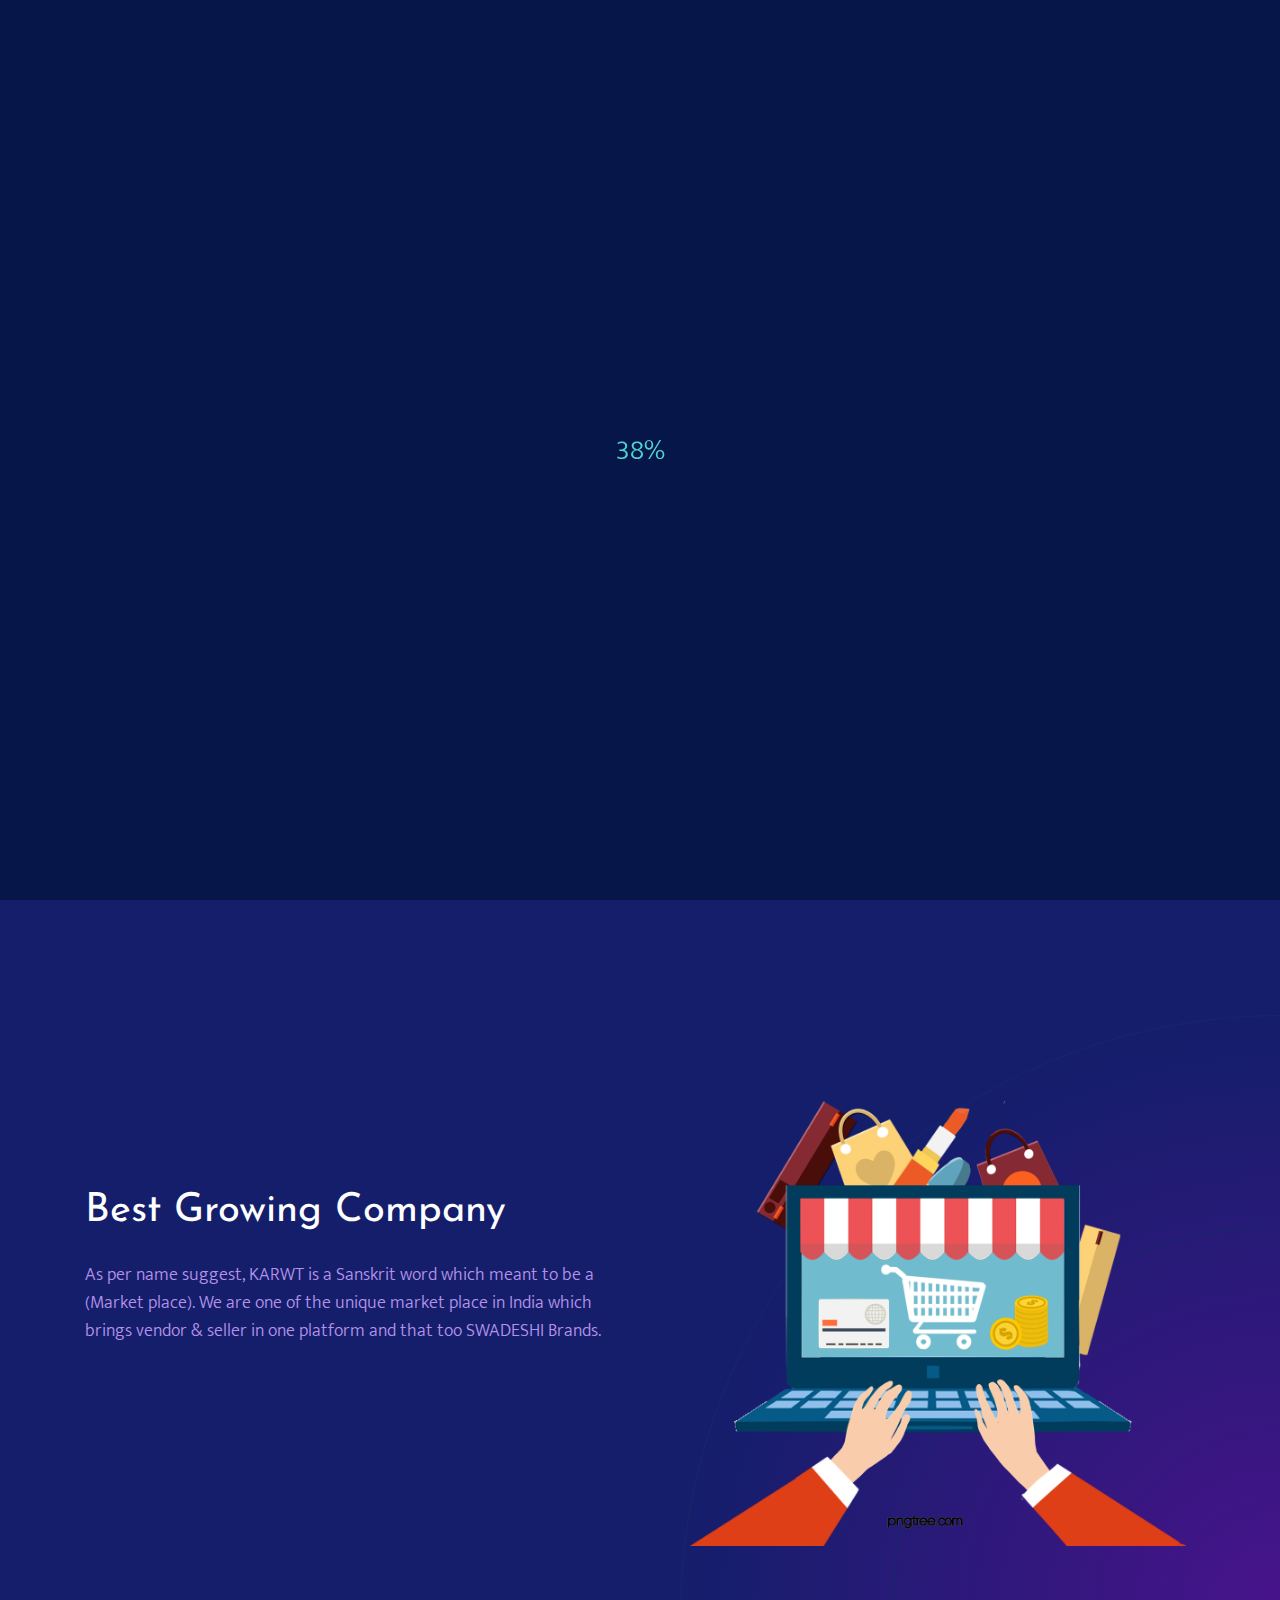
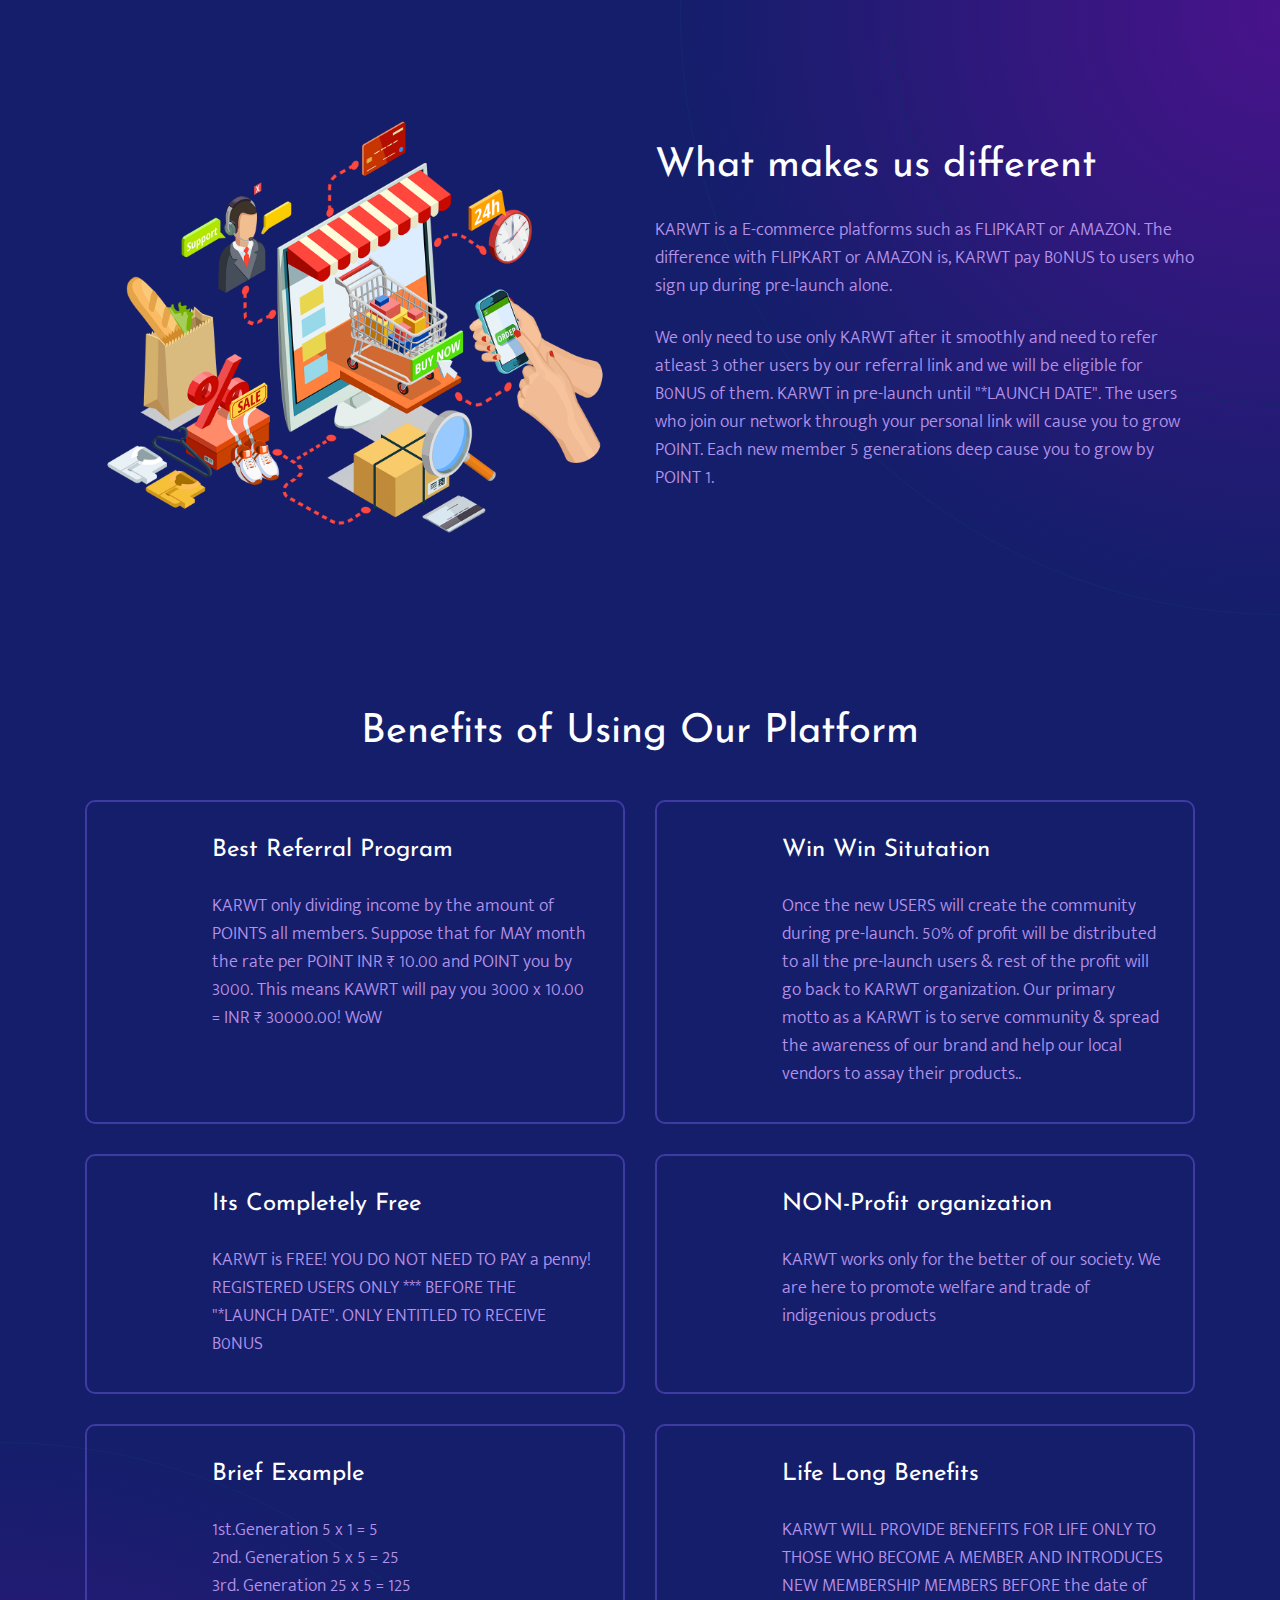
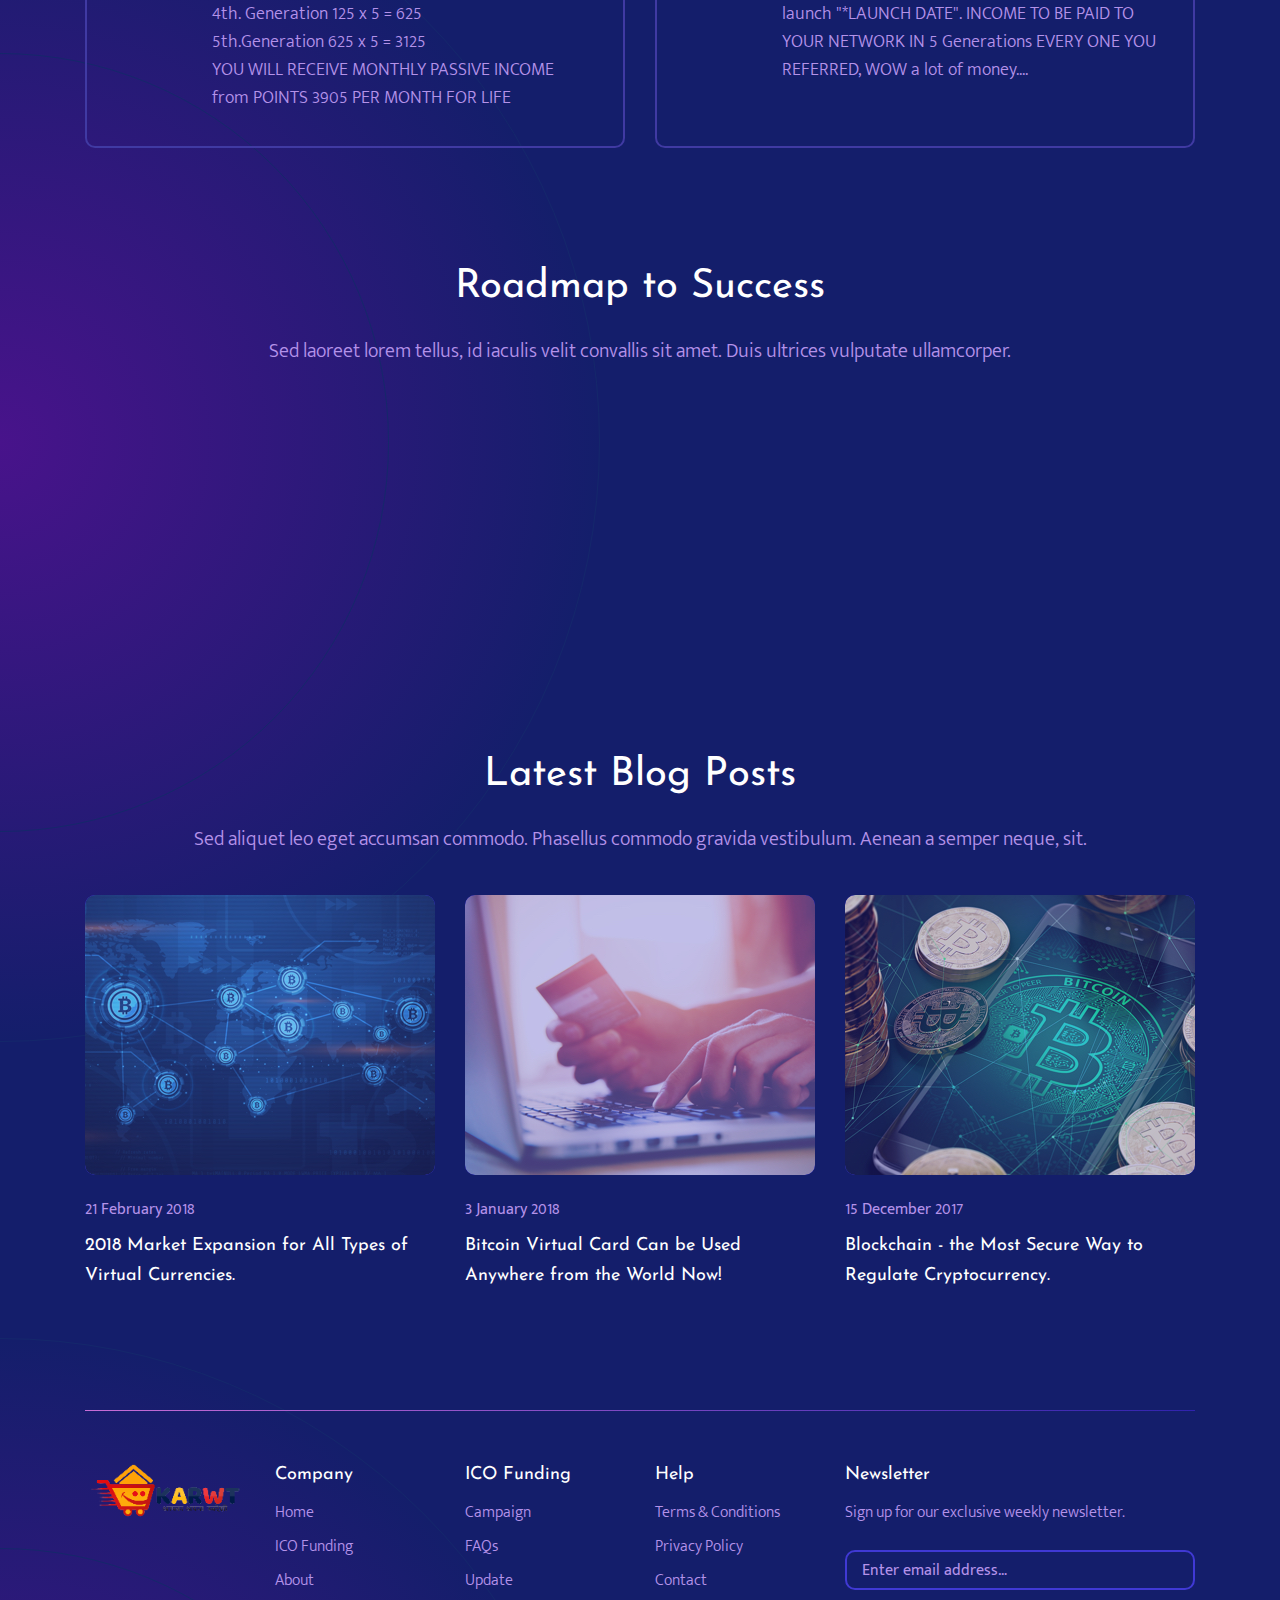
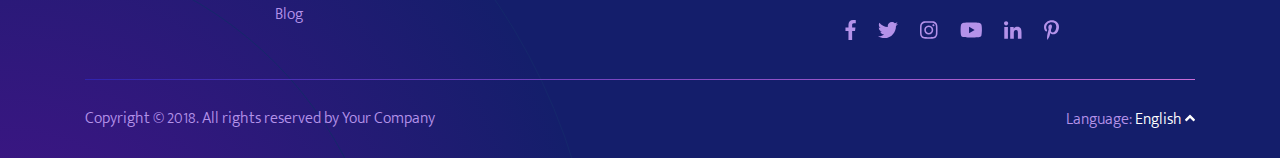
<file: index.html>
<!DOCTYPE html>
<!--[if lt IE 7]>      <html class="no-js lt-ie9 lt-ie8 lt-ie7"> <![endif]-->
<!--[if IE 7]>         <html class="no-js lt-ie9 lt-ie8"> <![endif]-->
<!--[if IE 8]>         <html class="no-js lt-ie9"> <![endif]-->
<!--[if gt IE 8]><!-->
<html class="no-js" lang="zxx">
<!--<![endif]-->

<head>
  <!-- Basic metas
    ======================================== -->
  <meta charset="utf-8" />
  <meta name="author" content="Axilweb" />
  <meta name="description" content="" />
  <meta name="keywords" content="" />

  <!-- Mobile specific metas
    ======================================== -->
  <meta http-equiv="X-UA-Compatible" content="IE=edge" />
  <meta name="viewport" content="width=device-width, initial-scale=1, shrink-to-fit=no" />

  <!-- Page Title
    ======================================== -->
  <title>Dukupay</title>

  <!-- links for favicon
    ======================================== -->
  <link rel="shortcut icon" href="icon/favicon.ico" type="image/x-icon" />
  <link rel="icon" href="icon/favicon.ico.jprg" type="image/x-icon" />

  <!-- Icon fonts
    ======================================== -->
  <!-- <link rel="stylesheet" type="text/css" href="css/vendor/cryptowallet-argon.css" /> -->

  <!-- css links
    ======================================== -->
  <!-- Bootstrap link -->
  <link rel="stylesheet" type="text/css" href="css/vendor/bootstrap.min.css" />

  <!-- Slick slider -->
  <link rel="stylesheet" type="text/css" href="css/vendor/slick.css" />
  <link rel="stylesheet" type="text/css" href="css/vendor/slick-theme.css" />

  <!-- Magnific popup -->
  <link rel="stylesheet" type="text/css" href="css/vendor/magnific-popup.css" />

  <!-- Custom styles -->
  <link rel="stylesheet" type="text/css" href="css/main.css" />

  <!-- Responsive styling -->
  <link rel="stylesheet" type="text/css" href="css/responsive.css" />
  <script src="https://code.jquery.com/jquery-3.6.0.min.js" integrity="sha256-/xUj+3OJU5yExlq6GSYGSHk7tPXikynS7ogEvDej/m4=" crossorigin="anonymous"></script>
  <!-- <script src="//cdn.jsdelivr.net/npm/sweetalert2@10"></script>
  <script src="sweetalert2.all.min.js"></script> -->
  <!-- Optional: include a polyfill for ES6 Promises for IE11 -->
  <!-- <script src="//cdn.jsdelivr.net/npm/promise-polyfill@8/dist/polyfill.js"></script> -->
  <!-- <link href="//maxcdn.bootstrapcdn.com/bootstrap/3.3.0/css/bootstrap.min.css" rel="stylesheet" id="bootstrap-css" /> -->
  <!-- <script src="//maxcdn.bootstrapcdn.com/bootstrap/3.3.0/js/bootstrap.min.js"></script> -->
  <!-- <script src="//code.jquery.com/jquery-1.11.1.min.js"></script> -->

  <!-- <script language="Javascript" src="jquery.js"></script> -->
  <!-- <script type="text/JavaScript" src="state.js"></script> -->
  <!-- <link rel="stylesheet" type="text/css" href="style.css" /> -->
  <style>
    .nav-tabs {
      margin-bottom: 15px;
    }

    .sign-with {
      margin-top: 25px;
      padding: 20px;
    }

    div#OR {
      height: 30px;
      width: 30px;
      border: 1px solid #c2c2c2;
      border-radius: 50%;
      font-weight: bold;
      line-height: 28px;
      text-align: center;
      font-size: 12px;
      float: right;
      position: absolute;
      right: -16px;
      top: 40%;
      z-index: 1;
      background: #dfdfdf;
    }
    #time{
      color:red;
    }
  </style>
</head>

<!-- body starts
============================================ -->

<body>
  <!-- Preloader -->
  <div class="o-preloader">
    <div class="o-preloader_inner"></div>
  </div>

  <div class="radial-bg radial-bg__banner"></div>
  <!-- End of .radial-bg -->

  <!-- navbar starts
============================================ -->
  <nav class="navbar navbar-expand-lg">
    <div class="container">
      <a class="navbar-brand" href="index.html">

        <img class=".optacity-1" src="images/logo.png" alt="brand logo" height="70px" weidth="50px" />
      </a>
      <button class="navbar-toggler" type="button" data-toggle="collapse" data-target="#navbarSupportedContent"
        aria-controls="navbarSupportedContent" aria-expanded="false" aria-label="Toggle navigation">
        <span class="navbar-toggler-icon"></span>
        <span class="toggler-icon-bar bar1"></span>
        <span class="toggler-icon-bar bar2"></span>
        <span class="toggler-icon-bar bar3"></span>
      </button>
      <!-- End of .navbar-toggler -->

      <div class="collapse navbar-collapse" id="navbarSupportedContent">
        <ul class="navbar-nav ml-auto">
          <li class="nav-item">
            <a class="nav-link active" href="index.html">Home </a>
          </li>
         
          <li class="nav-item">
            <a class="nav-link" href="about.html">About </a>
          </li>
          <li class="nav-item">
            <a class="nav-link" href="blog.html">Blog </a>
          </li>
          <li class="nav-item">
            <a class="nav-link" href="contact.html">Contact </a>
          </li>
          <li class="nav-item">
            <!-- <link href="//maxcdn.bootstrapcdn.com/bootstrap/3.3.0/css/bootstrap.min.css" rel="stylesheet" -->
              <!-- id="bootstrap-css"> -->
            <!-- <script src="//maxcdn.bootstrapcdn.com/bootstrap/3.3.0/js/bootstrap.min.js"></script> -->
            <!-- <script src="//code.jquery.com/jquery-1.11.1.min.js"></script> -->
            <!------ Include the above in your HEAD tag ---------->

            <!-- Large modal -->
            <button class="btn btn-primary" data-toggle="modal" data-target="#myModal">
              Login </button>
            <div class="modal fade" id="myModal" tabindex="-1" role="dialog" aria-labelledby="myLargeModalLabel"
              aria-hidden="true">
              <div class="modal-dialog modal-lg">
                <div class="modal-content">
                  <div class="modal-header">
                    <button type="button" class="close" data-dismiss="modal" aria-hidden="true">
                      ×</button>
                    <h4 class="modal-title" id="myModalLabel">
                      Login/Registration - </h4>
                  </div>
                  <div class="modal-body">
                    <div class="row">
                      <div class=" " style=" ">
                        <!-- Nav tabs -->
                        <ul class="nav nav-tabs">
                          <li class="active"><a href="#Login" data-toggle="tab">Login</a></li>
                          <li><a href="#Registration" data-toggle="tab">Sign Up</a></li>
                          
                        </ul>
                        <!-- Tab panes -->
                        <div class="tab-content">
                          <div class="tab-pane active" id="Login">
                            <form  role="form" class="form-horizontal">
                              <div class="form-group">
                                <label for="email" class="col-sm-2 control-label">
                                  Email</label>
                                <div class="col-sm-12">
                                  <input type="email" class="form-control" id="email1" placeholder="Email" />
                                </div>
                              </div>
                              <div  class="form-group">
                                <label for="exampleInputPassword1" class="col-sm-2 control-label">
                                  Password</label>
                                <div class="col-sm-12">
                                  <input type="email" class="form-control" id="exampleInputPassword1"
                                    placeholder="Email" />
                                </div>
                              </div>
                              <div class="row">
                                <div class="col-sm-2">
                                </div>
                                <div class="col-sm-10">
                                  <button type="submit" class="btn btn-primary btn-sm">
                                    Sign In</button>
                                    <div >
                                  <a href="javascript:;">Forgot your password?</a>
                                  </div>
                                </div>
                              </div>
                            </form>
                          </div>
                          <div class="tab-pane" id="Registration">
                            <form role="form" class="form-horizontal">
                              <div class="form-group">
                              <form class="row g-3">
                                <label for="email" class="col-sm-4 control-label">
                                  Name</label>
                                <div class="col-sm-10">
                                  <div class="row">
                                    <div class="col-md-3">
                                      <select class="form-control" style="color:blue">
                                        <option>Mr.</option>
                                        <option>Ms.</option>
                                        <option>Mrs.</option>
                                      </select>
                                    </div>
                                    <div class="col-md-9.5">
                                      <input type="text" class="form-control" placeholder="Name" />
                                    </div>
                                  </div>
                                </div>
                              </div>
                              <div class="form-group">
                                <label for="email" class="col-sm-2 control-label">
                                  Email</label>
                                <div class="col-sm-12">
                                  <input type="email" class="form-control" id="email" placeholder="Email" />
                                </div>
                              </div>
                              <div class="form-group">
                                <label for="mobile" class="col-sm-2 control-label">
                                  Mobile</label>
                                <div class="col-sm-12">
                                  <input type="email" class="form-control" id="mobile" placeholder="Mobile" />
                                </div>
                              </div>
                              <div class="form-group">
                                <label for="adress" class="col-sm-2 control-label">
                                  Adress</label>
                                <div class="col-sm-12">
                                  <input type="address" class="form-control" id="mobile" placeholder="Give Your Detail Adress" />
                                </div>
                              </div>
                              <div class="form-group">
                                <label for="password" class="col-sm-2 control-label">
                                  Password</label>
                                <div class="col-sm-12">
                                  <input type="password" class="form-control" id="password" placeholder="Password" />
                                </div>
                              </div>
                                <div class="form-group">
                                <label for="cpassword" class="col-sm-2 control-label">
                                  Conform Password</label>
                                <div class="col-sm-12">
                                  <input type="password" class="form-control" id="password" placeholder="conform Password" />
                                </div>
                              </div>
                              <div class="row">
                                <div class="col-sm-2">
                                </div>
                                <div class="col-sm-10">
                                  <button type="button" class="btn btn-primary btn-sm">
                                    Save & Continue</button><br> <br>
                                  <button type="button" class="btn btn-default btn-sm">
                                    Cancel</button>
                                </div>
                              </div>
                            </form>
                          </div>




                          
                          <!--<div class="tab-pane" id="VRegistration">
                            <form class="row g-4">
                            <form role="form" class="form-horizontal">
                              <div class="form-group">
                              <div >
                               
                                <label for="email" class="col-sm-2 control-label">
                                  Name</label>
                                <div class="col-sm-10">
                                  
                                    <div class="col-md-3">
                                      <select class="form-control" style="color:blue">
                                        <option>Mr.</option>
                                        <option>Ms.</option>
                                        <option>Mrs.</option>
                                      </select>
                                    </div>
                                    <div class="col-sm-12">
                                      <input type="text" class="form-control" placeholder="Name" />
                                    </div>
                                  </div>
                                </div>
                                
                              </div>
                               
                              <div class="form-group">
                                <label for="email" class="col-sm-2 control-label">
                                  Email</label>
                                <div class="col-sm-10">
                                  <input type="email" class="form-control" id="email" placeholder="Email" />
                                </div>
                              </div>
                            
                              
                              <div class="form-group">
                                <label for="mobile" class="col-sm-2 control-label">
                                  Mobile</label>
                                <div class="col-sm-12">
                                  <input type="email" class="form-control" id="mobile" placeholder="Mobile" />
                                </div>
                              </div>
                               <div class="form-group col-md-4">
               <label for="exampleFormControlSelect1">DO YOu Have Gst?</label>
             <select class="form-control" id="exampleFormControlSelect1" style="color:blue">
               <option>Yes</option>
                 <option>NO</option>
               
                      </select>
                       </div> 
                              <div class="form-group">
                                <label for="mobile" class="col-sm-2 control-label">
                                  Business Name</label>
                                <div class="col-sm-12">
                                  <input type="email" class="form-control" id="mobile" placeholder="Name of Your Business" />
                                </div>
                              </div>
                              <div class="form-group">
                                <label for="mobile" class="col-sm-2 control-label">
                                  Business Type</label>
                                <div class="col-sm-12">
                                  <input type="email" class="form-control" id="mobile" placeholder="What Type It Is" />
                                </div>
                              </div>
                              <div class="form-group">
                                <label for="mobile" class="col-sm-2 control-label">
                                  Product&service </label>
                                <div class="col-sm-12">
                                  <input type="email" class="form-control" id="mobile" placeholder="Multiple Product&Service" />
                                </div>
                              </div>




                                                <div class="form-group col-md-5">
               <label for="exampleFormControlSelect1">State</label>
             <select class="form-control" id="exampleFormControlSelect1" style="color:blue">
              <option></option>
               <option>Delhi</option>
                 <option>Rajasthan</option>
               
                      </select>
                       </div> 


                              
                                                <div class="form-group col-md-5">
               <label for="exampleFormControlSelect1">District</label>
             <select class="form-control" id="exampleFormControlSelect1" style="color:blue">
              <option></option>
               <option>Delhi</option>
                 <option></option>
               
                      </select>
                       </div> 


                                <div class="form-group col-md-5">
               <label for="exampleFormControlSelect1">Area/Constituency</label>
             <select class="form-control" id="exampleFormControlSelect1" style="color:blue">
              <option></option>
               <option>Delhi</option>
                 <option></option>
               
                      </select>
                       </div> 





                              <div class="form-group">
                                <label for="adress" class="col-sm-2 control-label">
                                 Full Adress</label>
                                <div class="col-sm-12">
                                  <input type="address" class="form-control" id="mobile" placeholder="Give Your Detail Adress" />
                                </div>
                              </div>
                              <div class="form-group">
                                <label for="password" class="col-sm-2 control-label">
                                  Password</label>
                                <div class="col-sm-12">
                                  <input type="password" class="form-control" id="password" placeholder="Password" />
                                </div>
                              </div>
                                 <div class="form-group">
                                <label for="cpassword" class="col-sm-2 control-label">
                                  Conform Password</label>
                                <div class="col-sm-12">
                                  <input type="password" class="form-control" id="password" placeholder="conform Password" />
                                </div> 
                              </div>
                                   
                                    <div class="col-sm-2">
                                    </div>
                                 
                                     <div class="col-sm-12">
                                     <button type="button" class="btn btn-primary btn-sm">
                                       Save & Continue</button><br> <br>
                                      <button type="button" class="btn btn-default btn-sm">
                                        Cancel</button>
                                   

                                
                              </div>
                            </form>
                          </div>
                        </div>
                        
                      </div>
                      
                     <!--- <div class="col-md-4">
                        <div class="row text-center sign-with">
                          <div class="col-md-12">
                            <h3>
                              Sign in with</h3>
                          </div>
                          <div class="col-md-12">
                            <div class="btn-group btn-group-justified">
                              <a href="#" class="btn btn-danger p-3" ><br> <i class="fab fa-google"></i>

                                oogle</a>
                            </div>
                          </div>
                        </div>
                      </div>-->
                    </div>
                  </div>
                </div>
              </div>
            </div>

          </li>
        </ul>
      </div>
    </div>

    <!-- End of .container -->
  </nav>
  <!-- End of .navbar -->
  <script>
    $("#myModal").modal("show");
  </script>

  <!-- banner starts
============================================ -->
  <section class="banner">
    <div class="container">
      <div class="banner-wrapper d-flex align-items-center">
        <div class="banner-txt">
          <h1>DUKUPAY </h1>
          <p>
            World’s Safest digital blockchain platform
          </p>
         <!-- <a class="btn" href="#">Whitepaper</a>-->
          <a class="btn btn-play video-popup" href="#">
            <i class="icon-play-1"></i> Product Intro
          </a>


          <div class="container">

          <h1>Upcoming Website</h1>
<div id="clockdiv">
  <div>
    <span class="days"></span>
    <div class="smalltext">Days</div>
  </div>
  <div>
    <span class="hours"></span>
    <div class="smalltext">Hours</div>
  </div>
  <div>
    <span class="minutes"></span>
    <div class="smalltext">Minutes</div>
  </div>
  <div>
    <span class="seconds"></span>
    <div class="smalltext">Seconds</div>
  </div>
</div>
           
          
          <h2 id="time"></h2>

         
</div>

           <script>
          $(function(){
    var calcNewYear = setInterval(function(){
        date_future = new Date(new Date().getFullYear() +1, 0, 1);
        date_now = new Date();

        seconds = Math.floor((date_future - (date_now))/2500);
        minutes = Math.floor(seconds/60);
        hours = Math.floor(minutes/60);
        days = Math.floor(hours/24);
        
        hours = hours-(days*24);
        minutes = minutes-(days*24*60)-(hours*60);
        seconds = seconds-(days*24*60*60)-(hours*60*60)-(minutes*60);
       <div>
        $("#time").text("Upcoming Website Launch Date:\nDays-> "  + days + " Hours-> " + hours + " Minutes-> " + minutes + " Seconds-> " + seconds); 
    },1000);
});      
           
         
      
          </script>
           
          
        </div>
        <!-- End of .banner-txt -->

        <div class="img-container img-container__banner">
          <img src="images/banner/home-banner.png" alt="home banner image" class="img-fluid ml-auto" />
        </div>
        <!-- End of .img-container -->
      </div>
      <!-- End of .banner-wrapper -->
    </div>
    <!-- End of .container -->
  </section>
  <!-- End of .banner -->

  <!-- token-slider starts
============================================ -->

  <!-- End of .banner-slider -->

  <!-- features starts
============================================ -->
  <section class="features">
    <div class="radial-bg radial-bg__features"></div>
    <!-- End of .radial-bg -->

    <div class="container">
      <div class="feature-wrapper">
        <div class="feature-content section-padding">
          <div class="row align-items-center">
            <div class="col-md-6">
              <div class="text-content">
                <h2>
                  Best Growing Company
                </h2>
                <p>
                  As per name suggest, KARWT is a Sanskrit word which meant to be a (Market place). We
                  are one of the unique market place
                  in India which brings vendor & seller in one platform and that too SWADESHI Brands.
                </p>
                <!-- <a href="#" class="btn-link">Download White Paper
                  <i class="icon-arrow-right-1"></i>
                </a> -->
              </div>
              <!-- End of .text-content -->
            </div>
            <!-- End of .col-md-6 -->

            <div class="col-md-6">
              <div class="img-container">
                <img src="images/feature-img/features-1.png" alt="feature image" />
              </div>
              <!-- End of .img-container -->
            </div>
            <!-- End of .col-md-6 -->
          </div>
          <!-- End of .row -->
        </div>
        <!-- End of .feature-content -->

        <div class="feature-content section-padding">
          <div class="row align-items-center">
            <div class="col-md-6 order-md-2">
              <div class="text-content">
                <h2>What makes us different </h2>
                <p>KARWT is a E-commerce platforms such as FLIPKART or AMAZON. The difference with
                  FLIPKART or AMAZON is, KARWT pay B0NUS
                  to users who sign up during pre-launch alone.

                </p>
                <p>We only need to use only KARWT after it smoothly and need to refer atleast 3 other
                  users by our referral link and we
                  will be eligible for B0NUS of them.

                  KARWT in pre-launch until "*LAUNCH DATE".
                  The users who join our network through your personal link will cause you to grow
                  POINT. Each new member 5 generations
                  deep cause you to grow by POINT 1.</p>
                <!--
                  <a href="#" class="btn-link">Download White Paper
                  <i class="icon-arrow-right-1"></i>
                </a>
              -->
              </div>
              <!-- End of .text-content -->
            </div>
            <!-- End of .col-md-6 -->

            <div class="col-md-6 order-md-1">
              <div class="img-container">
                <img src="images/feature-img/features-2.png" alt="feature image" />
              </div>
              <!-- End of .img-container -->
            </div>
            <!-- End of .col-md-6 -->
          </div>
          <!-- End of .row -->
        </div>
        <!-- End of .feature-content -->
      </div>
      <!-- End of .feature-wrapper -->
    </div>
    <!-- End of .container -->
  </section>
  <!-- End of .features -->

  <!-- benefits-of-solution starts
============================================ -->
  <section class="section">
    <div class="container">
      <div class="benefits-of-solution section-padding">
        <div class="section-heading text-center">
          <h2>Benefits of Using Our Platform</h2>
          <!-- <p>
            Suspendisse ornare porta porta. In a aliquam est. Sed convallis
            tortor et eleifend convallis. Suspendisse.
          </p> -->
        </div>
        <!-- End of .section-heading -->

        <div class="row">
          <div class="col-md-6">
            <div class="benefits-content">
              <i class="icon-clock-1"></i>
              <h4>Best Referral Program</h4>
              <p>
                KARWT only dividing income by the amount of POINTS all members. Suppose that for MAY
                month the rate per POINT INR ₹
                10.00 and POINT you by 3000. This means KAWRT will pay you 3000 x 10.00 = INR ₹
                30000.00! WoW
              </p>
            </div>
            <!-- End of inner-content -->
          </div>
          <!-- End of .col-md-6 -->

          <div class="col-md-6">
            <div class="benefits-content">
              <i class="icon-cloud"></i>
              <h4>Win Win Situtation</h4>
              <p>
                Once the new USERS will create the community during pre-launch. 50% of profit will be
                distributed to all the pre-launch
                users & rest of the profit will go back to KARWT organization. Our primary motto as a
                KARWT is to serve community &
                spread the awareness of our brand and help our local vendors to assay their products..
              </p>
            </div>
            <!-- End of inner-content -->
          </div>
          <!-- End of .col-md-6 -->

          <div class="col-md-6">
            <div class="benefits-content">
              <i class="icon-chart-5"></i>
              <h4>Its Completely Free</h4>
              <p>
                KARWT is FREE! YOU DO NOT NEED TO PAY a penny!
                REGISTERED USERS ONLY *** BEFORE THE "*LAUNCH DATE". ONLY ENTITLED TO RECEIVE B0NUS
              </p>
            </div>
            <!-- End of inner-content -->
          </div>
          <!-- End of .col-md-6 -->

          <div class="col-md-6">
            <div class="benefits-content">
              <i class="icon-clock-1"></i>
              <h4>NON-Profit organization</h4>
              <p>
                KARWT works only for the better of our society. We are here to promote welfare and trade
                of indigenious products
              </p>
            </div>
            <!-- End of inner-content -->
          </div>
          <!-- End of .col-md-6 -->

          <div class="col-md-6">
            <div class="benefits-content">
              <i class="icon-box-2"></i>
              <h4>Brief Example</h4>
              <p>
                1st.Generation 5 x 1 = 5 <br>
                2nd. Generation 5 x 5 = 25 <br>
                3rd. Generation 25 x 5 = 125 <br>
                4th. Generation 125 x 5 = 625 <br>
                5th.Generation 625 x 5 = 3125 <br>

                YOU WILL RECEIVE MONTHLY PASSIVE INCOME from POINTS 3905 PER MONTH FOR LIFE
              </p>
            </div>
            <!-- End of inner-content -->
          </div>
          <!-- End of .col-md-6 -->

          <div class="col-md-6">
            <div class="benefits-content">
              <i class="icon-envelope"></i>
              <h4>Life Long Benefits</h4>
              <p>
                KARWT WILL PROVIDE BENEFITS FOR LIFE ONLY TO THOSE WHO BECOME A MEMBER AND INTRODUCES NEW
                MEMBERSHIP
                MEMBERS BEFORE the date of launch "*LAUNCH DATE".
                INCOME TO BE PAID TO YOUR NETWORK IN 5 Generations EVERY ONE YOU REFERRED, WOW a lot of
                money....
              </p>
            </div>
            <!-- End of inner-content -->
          </div>
          <!-- End of .col-md-6 -->
        </div>
        <!-- End of .row -->
      </div>
      <!-- End of .benefits-of-solution -->
    </div>
    <!-- End of .container -->
  </section>
  <!-- End of section -->

  <!-- roadmap-to-success starts
============================================ -->
  <section class="section">
    <div class="radial-bg radial-bg__roadmap"></div>
    <!-- End of .radial-bg -->

    <div class="container">
      <div class="roadmap-to-success section-padding" id="roadmap">
        <div class="section-heading text-center">
          <h2>Roadmap to Success</h2>
          <p>
            Sed laoreet lorem tellus, id iaculis velit convallis sit amet.
            Duis ultrices vulputate ullamcorper.
          </p>
        </div>
        <!-- End of .section-heading -->
      </div>
      <!-- End of .roadmap-to-success -->
    </div>
    <!-- End of .container -->

    <div class="roadmap-container">
      <div class="row align-items-end no-gutters">
        <div class="col-md roadmap-label l-1" title="Click to open">
          <div class="text-content">
            January, 2018
            <span>Planning</span>
          </div>
          <div class="data">
            <div class="line"></div>
            <div class="card text-left">
              <a class="img-container" href="blog-details.html">
                <img src="images/roadmap/roadmap-1.jpg" alt="roadmap image" class="img-fluid" />
              </a>
              <div class="card-header">
                <h4 class="mb-0">
                  <a href="blog-details.html"> Planning </a>
                </h4>
              </div>
              <div class="card-body">
                <p>
                  Morbi id sagittis felis. Vivamus eu tellus quis ex tincidunt
                  euismod ut sed ligula. Ut tortor mi, lobortis ut mollis
                  eget, pretium at mi.
                </p>
                <a href="blog-details.html" class="btn-link">Read Full Story
                  <i class="icon-arrow-right-1"></i>
                </a>
              </div>
            </div>
            <!-- End of .card -->
          </div>
          <!-- End of .data -->
        </div>
        <!-- End of .roadmap-label -->

        <div class="col-md roadmap-label l-2" title="Click to open">
          <div class="text-content">
            February, 2018
            <span>Project Launch</span>
          </div>
          <div class="data">
            <div class="line"></div>
            <div class="card text-left">
              <a class="img-container" href="blog-details.html">
                <img src="images/roadmap/roadmap-1.jpg" alt="roadmap image" class="img-fluid" />
              </a>
              <div class="card-header">
                <h4 class="mb-0">
                  <a href="blog-details.html"> Project Launch </a>
                </h4>
              </div>
              <div class="card-body">
                <p>
                  Morbi id sagittis felis. Vivamus eu tellus quis ex tincidunt
                  euismod ut sed ligula. Ut tortor mi, lobortis ut mollis
                  eget, pretium at mi.
                </p>
                <a href="blog-details.html" class="btn-link">Read Full Story
                  <i class="icon-arrow-right-1"></i>
                </a>
              </div>
            </div>
            <!-- End of .card -->
          </div>
          <!-- End of .data -->
        </div>
        <!-- End of .roadmap-label -->

        <div class="col-md roadmap-label l-3" title="Click to open">
          <div class="text-content">
            March, 2018
            <span>Token Sale</span>
          </div>
          <div class="data">
            <div class="line"></div>
            <div class="card text-left">
              <a class="img-container" href="blog-details.html">
                <img src="images/roadmap/roadmap-1.jpg" alt="roadmap image" class="img-fluid" />
              </a>
              <div class="card-header">
                <h4 class="mb-0">
                  <a href="blog-details.html"> Token Sale </a>
                </h4>
              </div>
              <div class="card-body">
                <p>
                  Morbi id sagittis felis. Vivamus eu tellus quis ex tincidunt
                  euismod ut sed ligula. Ut tortor mi, lobortis ut mollis
                  eget, pretium at mi.
                </p>
                <a href="blog-details.html" class="btn-link">Read Full Story
                  <i class="icon-arrow-right-1"></i>
                </a>
              </div>
            </div>
            <!-- End of .card -->
          </div>
          <!-- End of .data -->
        </div>
        <!-- End of .roadmap-label -->

        <div class="col-md roadmap-label l-4" title="Click to open">
          <div class="text-content">
            July, 2018
            <span>Tier 1 Sold</span>
          </div>

          <div class="data">
            <div class="line"></div>
            <div class="card text-left">
              <a class="img-container" href="blog-details.html">
                <img src="images/roadmap/roadmap-1.jpg" alt="roadmap image" class="img-fluid" />
              </a>
              <div class="card-header">
                <h4 class="mb-0">
                  <a href="blog-details.html"> Tier 1 Sold </a>
                </h4>
              </div>
              <div class="card-body" title="Click to open">
                <p>
                  Morbi id sagittis felis. Vivamus eu tellus quis ex tincidunt
                  euismod ut sed ligula. Ut tortor mi, lobortis ut mollis
                  eget, pretium at mi.
                </p>
                <a href="blog-details.html" class="btn-link">Read Full Story
                  <i class="icon-arrow-right-1"></i>
                </a>
              </div>
            </div>
            <!-- End of .card -->
          </div>
          <!-- End of .data -->
        </div>
        <!-- End of .roadmap-label -->

        <div class="col-md roadmap-label l-5" title="Click to open">
          <div class="text-content">
            December, 2018
            <span>Tier 2 Sold</span>
          </div>
          <div class="data">
            <div class="line"></div>
            <div class="card text-left">
              <a class="img-container" href="blog-details.html">
                <img src="images/roadmap/roadmap-1.jpg" alt="roadmap image" class="img-fluid" />
              </a>
              <div class="card-header">
                <h4 class="mb-0">
                  <a href="blog-details.html"> Tier 2 Sold </a>
                </h4>
              </div>
              <div class="card-body">
                <p>
                  Morbi id sagittis felis. Vivamus eu tellus quis ex tincidunt
                  euismod ut sed ligula. Ut tortor mi, lobortis ut mollis
                  eget, pretium at mi.
                </p>
                <a href="blog-details.html" class="btn-link">Read Full Story
                  <i class="icon-arrow-right-1"></i>
                </a>
              </div>
            </div>
            <!-- End of .card -->
          </div>
          <!-- End of .data -->
        </div>
        <!-- End of .roadmap-label -->

        <div class="col-md roadmap-label l-6" title="Click to open">
          <div class="text-content">
            May, 2019
            <span>Production Start</span>
          </div>

          <div class="data">
            <div class="line"></div>
            <div class="card text-left">
              <a class="img-container" href="blog-details.html">
                <img src="images/roadmap/roadmap-1.jpg" alt="roadmap image" class="img-fluid" />
              </a>
              <div class="card-header">
                <h4 class="mb-0">
                  <a href="blog-details.html"> Production Start </a>
                </h4>
              </div>
              <div class="card-body">
                <p>
                  Morbi id sagittis felis. Vivamus eu tellus quis ex tincidunt
                  euismod ut sed ligula. Ut tortor mi, lobortis ut mollis
                  eget, pretium at mi.
                </p>
                <a href="blog-details.html" class="btn-link">Read Full Story
                  <i class="icon-arrow-right-1"></i>
                </a>
              </div>
            </div>
            <!-- End of .card -->
          </div>
          <!-- End of .data -->
        </div>
        <!-- End of .roadmap-label -->

        <div class="col-md roadmap-label l-7" title="Click to open">
          <div class="text-content">
            June, 2019
            <span>Project Live</span>
          </div>

          <div class="data">
            <div class="line"></div>
            <div class="card text-left">
              <a class="img-container" href="blog-details.html">
                <img src="images/roadmap/roadmap-1.jpg" alt="roadmap image" class="img-fluid" />
              </a>
              <div class="card-header">
                <h4 class="mb-0">
                  <a href="blog-details.html"> Project Live </a>
                </h4>
              </div>
              <div class="card-body">
                <p>
                  Morbi id sagittis felis. Vivamus eu tellus quis ex tincidunt
                  euismod ut sed ligula. Ut tortor mi, lobortis ut mollis
                  eget, pretium at mi.
                </p>
                <a href="blog-details.html" class="btn-link">Read Full Story
                  <i class="icon-arrow-right-1"></i>
                </a>
              </div>
            </div>
            <!-- End of .card -->
          </div>
          <!-- End of .data -->
        </div>
        <!-- End of .roadmap-label -->
      </div>
      <!-- End of .row -->

      <svg class="roadmap-line" width="1920">
        <defs>
          <linearGradient id="linear-gradient" y1="42.22" x2="1920.75" y2="42.22"
            gradientTransform="matrix(1, 0, 0, -1, 0, 82)" gradientUnits="userSpaceOnUse">
            <stop offset="0" stop-color="#3023ae" />
            <stop offset="1" stop-color="#c86dd7" />
          </linearGradient>
        </defs>
        <path class="roadmap-line-path" d="M -290 0 l2500 0" />
      </svg>
    </div>
    <!-- End of .roadmap-container -->
  </section>
  <!-- End of .roadmap-to-success -->

  <!-- crowdsale starts
============================================ -->

  <!-- End of .crowdsale -->

  <!-- team starts
============================================ -->

  <!-- End of .team -->

  <!-- latest-blog starts
============================================ -->
  <section class="section">
    <div class="container">
      <div class="latest-blog section-padding">
        <div class="section-heading text-center">
          <h2>Latest Blog Posts</h2>
          <p>
            Sed aliquet leo eget accumsan commodo. Phasellus commodo gravida
            vestibulum. Aenean a semper neque, sit.
          </p>
        </div>
        <!-- End of .section-heading -->

        <div class="row">
          <div class="col-lg-4 col-sm-6">
            <a href="blog-details.html" class="img-card img-card__blog">
              <div class="img-container">
                <img src="images/blog/blog-1.jpg" alt="latest blog" />
              </div>
              <!-- End of .img-container -->
              <h5>
                <span>21 February 2018</span>
                2018 Market Expansion for All Types of Virtual Currencies.
              </h5>
            </a>
            <!-- End of .img-card -->
          </div>
          <!-- End of .col-md-4 -->

          <div class="col-lg-4 col-sm-6">
            <a href="blog-details.html" class="img-card img-card__blog">
              <div class="img-container">
                <img src="images/blog/blog-2.jpg" alt="latest blog" />
              </div>
              <!-- End of .img-container -->
              <h5>
                <span>3 January 2018</span>
                Bitcoin Virtual Card Can be Used Anywhere from the World Now!
              </h5>
            </a>
            <!-- End of .img-card -->
          </div>
          <!-- End of .col-md-4 -->

          <div class="col-lg-4 col-sm-6">
            <a href="blog-details.html" class="img-card img-card__blog">
              <div class="img-container">
                <img src="images/blog/blog-3.jpg" alt="latest blog" />
              </div>
              <!-- End of .img-container -->
              <h5>
                <span>15 December 2017</span>
                Blockchain - the Most Secure Way to Regulate Cryptocurrency.
              </h5>
            </a>
            <!-- End of .img-card -->
          </div>
          <!-- End of .col-md-4 -->
        </div>
        <!-- End of .row -->
      </div>
      <!-- End of .latest-blog -->
    </div>
    <!-- End of .container -->
  </section>
  <!-- End of .latest-blog -->

  <!-- trusted-partners starts
============================================ -->

  <!-- End of .team-modal -->

  <!-- footer starts
============================================ -->
  <footer class="footer">
    <div class="radial-bg radial-bg__footer"></div>
    <!-- End of .radial-bg -->
    <div class="container">
      <div class="page-footer">
        <div class="footer-menu">
          <div class="row">
            <div class="col-md">
              <a href="index.html" class="d-block">
                <img src="images/footer-logo.png" alt="footer logo" />
              </a>
            </div>
            <!-- End of .col -->

            <div class="col-md">
              <h5>Company</h5>
              <ul class="footer-nav">
                <li>
                  <a href="index.html">Home</a>
                </li>
                <li>
                  <a href="ico-funding.html">ICO Funding</a>
                </li>
                <li>
                  <a href="about.html">About</a>
                </li>
                <li>
                  <a href="blog.html">Blog</a>
                </li>
              </ul>
              <!-- End of .footer-nav -->
            </div>
            <!-- End of .col -->

            <div class="col-md">
              <h5>ICO Funding</h5>
              <ul class="footer-nav">
                <li>
                  <a href="ico-funding.html#tab-campaign">Campaign</a>
                </li>
                <li>
                  <a href="ico-funding.html#tab-faqs">FAQs</a>
                </li>
                <li>
                  <a href="ico-funding.html#tab-update">Update</a>
                </li>
              </ul>
              <!-- End of .footer-nav -->
            </div>
            <!-- End of .col -->

            <div class="col-md">
              <h5>Help</h5>
              <ul class="footer-nav">
                <li>
                  <a href="terms-and-conditions.html">Terms &amp; Conditions</a>
                </li>
                <li>
                  <a href="privacy-policy.html">Privacy Policy</a>
                </li>
                <li>
                  <a href="contact.html">Contact</a>
                </li>
              </ul>
              <!-- End of .footer-nav -->
            </div>
            <!-- End of .col -->

            <div class="col-md-4">
              <h5>Newsletter</h5>
              <p>Sign up for our exclusive weekly newsletter.</p>
              <form class="footer-form" action="#" method="post">
                <input type="email" class="form-control" placeholder="Enter email address…" />
                <button class="icon-btn" type="submit">
                  <i class="icon-arrow-right-1"></i>
                </button>
              </form>

              <div class="social-icons">
                <a href="https://www.facebook.com" target="_blank" rel="noopener">
                  <i class="fab fa-facebook-f"></i>
                </a>
                <a href="https://www.twitter.com" target="_blank" rel="noopener">
                  <i class="fab fa-twitter"></i>
                </a>
                <a href="https://www.instagram.com" target="_blank" rel="noopener">
                  <i class="fab fa-instagram"></i>
                </a>
                <a href="https://www.youtube.com" target="_blank" rel="noopener">
                  <i class="fab fa-youtube"></i>
                </a>
                <a href="https://www.linkedin.com/" target="_blank" rel="noopener">
                  <i class="fab fa-linkedin-in"></i>
                </a>
                <a href="https://www.pinterest.com" target="_blank" rel="noopener">
                  <i class="fab fa-pinterest-p"></i>
                </a>
              </div>
              <!-- End of .social-icons -->
            </div>
            <!-- End of .col -->
          </div>
          <!-- End of .row -->
        </div>
        <!-- End of .footer-menu -->

        <div class="footer-bottom">
          <p>
            Copyright &copy; 2018. All rights reserved by
            <a href="#">Your Company</a>
          </p>
          <div class="dropdown text-xs-right ml-auto">
            <a class="dropdown-toggle" data-toggle="dropdown" href="#" role="button" aria-haspopup="true"
              aria-expanded="false">Language:
              <span>English</span>
              <i class="fa fa-angle-up"></i>
            </a>
            <div class="dropdown-menu">
              <a class="dropdown-item" href="#">English US</a>
              <a class="dropdown-item" href="#">English Uk</a>
              <a class="dropdown-item" href="#">French</a>
              <a class="dropdown-item" href="#">Bangla</a>
            </div>
            <!-- End of .dropdown-menu -->
          </div>
          <!-- End of .dropdown -->
        </div>
        <!-- End of .footer-copyright -->
      </div>
      <!-- End of .page-footer -->
    </div>
    <!-- End of .container -->
  </footer>
  <!-- End of page-footer -->

  <!-- Javascripts
    ======================================= -->
  <!-- jQuery -->
  <script src="js/vendor/jquery-3.2.1.min.js"></script>
  <script src="js/vendor/jquery-migrate.min.js"></script>
  <!-- Bootstrap js -->
  <script src="js/vendor/bootstrap.bundle.min.js"></script>
  <!-- font awesome -->
  <script src="js/vendor/fontawesome-all.min.js"></script>
  <!-- jQuery Countdown plugin -->
  <script src="js/vendor/jquery.countdown.min.js"></script>
  <!-- jQuery Easing Plugin -->
  <script src="js/vendor/easing-1.3.js"></script>
  <!-- jQuery progressbar plugin -->
  <script src="js/vendor/jquery.waypoints.min.js"></script>
  <!-- Bootstrap Progressbar -->
  <script src="js/vendor/bootstrap-progressbar.min.js"></script>
  <!-- ImagesLoaded js -->
  <script src="js/vendor/imagesloaded.pkgd.min.js"></script>
  <!-- Slick carousel js -->
  <script src="js/vendor/slick.min.js"></script>
  <!-- Magnific popup -->
  <script src="js/vendor/jquery.magnific-popup.min.js"></script>

  <!-- pie chart -->
  <script src="https://code.highcharts.com/highcharts.js"></script>
  <script src="https://code.highcharts.com/highcharts-3d.js"></script>
  <script src="https://code.highcharts.com/modules/exporting.js"></script>
  <!-- Custom js -->
  <script src="js/main.js"></script>
</body>

</html>
</file>
<file: css/vendor/cryptowallet-argon.css>
@font-face {
  font-family: 'cryptowallet-argon';
  src:  url('../../fonts/cryptowallet-argon.eot?5hvuhg');
  src:  url('../../fonts/cryptowallet-argon.eot?5hvuhg#iefix') format('embedded-opentype'),
    url('../../fonts/cryptowallet-argon.ttf?5hvuhg') format('truetype'),
    url('../../fonts/cryptowallet-argon.woff?5hvuhg') format('woff'),
    url('../../fonts/cryptowallet-argon.svg?5hvuhg#cryptowallet-argon') format('svg');
  font-weight: normal;
  font-style: normal;
}

[class^="icon-"], [class*=" icon-"] {
  /* use !important to prevent issues with browser extensions that change fonts */
  font-family: 'cryptowallet-argon' !important;
  speak: none;
  font-style: normal;
  font-weight: normal;
  font-variant: normal;
  text-transform: none;
  line-height: 1;

  /* Better Font Rendering =========== */
  -webkit-font-smoothing: antialiased;
  -moz-osx-font-smoothing: grayscale;
}

.icon-24:before {
  content: "\e900";
}
.icon-ad-1:before {
  content: "\e901";
}
.icon-add-pluss-1:before {
  content: "\e902";
}
.icon-add-pluss-2:before {
  content: "\e903";
}
.icon-add-pluss-3:before {
  content: "\e904";
}
.icon-alarm-1:before {
  content: "\e905";
}
.icon-alarm-clock:before {
  content: "\e906";
}
.icon-arrow-down-1:before {
  content: "\e907";
}
.icon-arrow-down-2:before {
  content: "\e908";
}
.icon-arrow-down-3:before {
  content: "\e909";
}
.icon-arrow-left-1:before {
  content: "\e90a";
}
.icon-arrow-left-2:before {
  content: "\e90b";
}
.icon-arrow-left-3:before {
  content: "\e90c";
}
.icon-arrow-right-1:before {
  content: "\e90d";
}
.icon-arrow-right-2:before {
  content: "\e90e";
}
.icon-arrow-right-3:before {
  content: "\e90f";
}
.icon-arrow-up-1:before {
  content: "\e910";
}
.icon-arrow-up-2:before {
  content: "\e911";
}
.icon-arrow-up-3:before {
  content: "\e912";
}
.icon-backspace:before {
  content: "\e913";
}
.icon-battery-charge:before {
  content: "\e914";
}
.icon-battery-discharged:before {
  content: "\e915";
}
.icon-battery-full:before {
  content: "\e916";
}
.icon-battery-half:before {
  content: "\e917";
}
.icon-battery-low:before {
  content: "\e918";
}
.icon-bin:before {
  content: "\e919";
}
.icon-board:before {
  content: "\e91a";
}
.icon-boat:before {
  content: "\e91b";
}
.icon-book-1:before {
  content: "\e91c";
}
.icon-book-2:before {
  content: "\e91d";
}
.icon-bookmark-1:before {
  content: "\e91e";
}
.icon-bookmark-add:before {
  content: "\e91f";
}
.icon-bookmark-added:before {
  content: "\e920";
}
.icon-bowtie:before {
  content: "\e921";
}
.icon-box-1:before {
  content: "\e922";
}
.icon-box-2:before {
  content: "\e923";
}
.icon-box-3:before {
  content: "\e924";
}
.icon-box-4:before {
  content: "\e925";
}
.icon-brief-bag:before {
  content: "\e926";
}
.icon-browser:before {
  content: "\e927";
}
.icon-bubble-1:before {
  content: "\e928";
}
.icon-bubble-2:before {
  content: "\e929";
}
.icon-bubble-rounded-1:before {
  content: "\e92a";
}
.icon-bubble-rounded-2:before {
  content: "\e92b";
}
.icon-bubble-rounded-chat:before {
  content: "\e92c";
}
.icon-bubbles-chat:before {
  content: "\e92d";
}
.icon-bus:before {
  content: "\e92e";
}
.icon-calculator-1:before {
  content: "\e92f";
}
.icon-calendar-1:before {
  content: "\e930";
}
.icon-calendar-2:before {
  content: "\e931";
}
.icon-car:before {
  content: "\e932";
}
.icon-card:before {
  content: "\e933";
}
.icon-cards:before {
  content: "\e934";
}
.icon-chart-1:before {
  content: "\e935";
}
.icon-chart-2:before {
  content: "\e936";
}
.icon-chart-3:before {
  content: "\e937";
}
.icon-chart-4:before {
  content: "\e938";
}
.icon-chart-5:before {
  content: "\e939";
}
.icon-chart-diagram-1:before {
  content: "\e93a";
}
.icon-chart-diagram-2:before {
  content: "\e93b";
}
.icon-chart-down-1:before {
  content: "\e93c";
}
.icon-chart-down-2:before {
  content: "\e93d";
}
.icon-chart-up-1:before {
  content: "\e93e";
}
.icon-chart-up-2:before {
  content: "\e93f";
}
.icon-check-1:before {
  content: "\e940";
}
.icon-check-2:before {
  content: "\e941";
}
.icon-check-3:before {
  content: "\e942";
}
.icon-clip:before {
  content: "\e943";
}
.icon-clock-1:before {
  content: "\e944";
}
.icon-clock-2:before {
  content: "\e945";
}
.icon-cloud-download:before {
  content: "\e946";
}
.icon-cloud-upload:before {
  content: "\e947";
}
.icon-cloud:before {
  content: "\e948";
}
.icon-coin-1:before {
  content: "\e949";
}
.icon-coins-1:before {
  content: "\e94a";
}
.icon-coins-2:before {
  content: "\e94b";
}
.icon-color-picker:before {
  content: "\e94c";
}
.icon-colors:before {
  content: "\e94d";
}
.icon-compass:before {
  content: "\e94e";
}
.icon-coordinate:before {
  content: "\e94f";
}
.icon-crown:before {
  content: "\e950";
}
.icon-cup-1:before {
  content: "\e951";
}
.icon-dashboard-1:before {
  content: "\e952";
}
.icon-delivery-1:before {
  content: "\e953";
}
.icon-diamond-1:before {
  content: "\e954";
}
.icon-dollar-1:before {
  content: "\e955";
}
.icon-dollar-2:before {
  content: "\e956";
}
.icon-double-arrow-down-1:before {
  content: "\e957";
}
.icon-double-arrow-left-1:before {
  content: "\e958";
}
.icon-double-arrow-right-1:before {
  content: "\e959";
}
.icon-double-arrow-up-1:before {
  content: "\e95a";
}
.icon-download-1:before {
  content: "\e95b";
}
.icon-edit-1:before {
  content: "\e95c";
}
.icon-edit-ruler:before {
  content: "\e95d";
}
.icon-edit-write:before {
  content: "\e95e";
}
.icon-education:before {
  content: "\e95f";
}
.icon-enlarge:before {
  content: "\e960";
}
.icon-envelope-open-message:before {
  content: "\e961";
}
.icon-envelope-open:before {
  content: "\e962";
}
.icon-envelope:before {
  content: "\e963";
}
.icon-equalizer:before {
  content: "\e964";
}
.icon-error-1:before {
  content: "\e965";
}
.icon-error-2:before {
  content: "\e966";
}
.icon-error-3:before {
  content: "\e967";
}
.icon-error-4:before {
  content: "\e968";
}
.icon-error-5:before {
  content: "\e969";
}
.icon-euro-1:before {
  content: "\e96a";
}
.icon-euro-2:before {
  content: "\e96b";
}
.icon-eye:before {
  content: "\e96c";
}
.icon-favorite:before {
  content: "\e96d";
}
.icon-female:before {
  content: "\e96e";
}
.icon-file-1:before {
  content: "\e96f";
}
.icon-file-2:before {
  content: "\e970";
}
.icon-file-3:before {
  content: "\e971";
}
.icon-filing-cabinet:before {
  content: "\e972";
}
.icon-filter-1:before {
  content: "\e973";
}
.icon-filter-2:before {
  content: "\e974";
}
.icon-filter-3:before {
  content: "\e975";
}
.icon-flag-1:before {
  content: "\e976";
}
.icon-flag-2:before {
  content: "\e977";
}
.icon-flash-card:before {
  content: "\e978";
}
.icon-flight:before {
  content: "\e979";
}
.icon-folder-1:before {
  content: "\e97a";
}
.icon-folder-2:before {
  content: "\e97b";
}
.icon-folder-3:before {
  content: "\e97c";
}
.icon-folder-4:before {
  content: "\e97d";
}
.icon-folder-5:before {
  content: "\e97e";
}
.icon-folder-6:before {
  content: "\e97f";
}
.icon-games-2:before {
  content: "\e980";
}
.icon-games:before {
  content: "\e981";
}
.icon-glasses:before {
  content: "\e982";
}
.icon-globe:before {
  content: "\e983";
}
.icon-guard-1:before {
  content: "\e984";
}
.icon-guard-2:before {
  content: "\e985";
}
.icon-hand-dislike:before {
  content: "\e986";
}
.icon-hand-forward:before {
  content: "\e987";
}
.icon-hand-like:before {
  content: "\e988";
}
.icon-hand-rock:before {
  content: "\e989";
}
.icon-hand-tap-1:before {
  content: "\e98a";
}
.icon-hand-tap-2:before {
  content: "\e98b";
}
.icon-headphones-1:before {
  content: "\e98c";
}
.icon-headphones-2:before {
  content: "\e98d";
}
.icon-home:before {
  content: "\e98e";
}
.icon-hourglass-1:before {
  content: "\e98f";
}
.icon-hourglass-2:before {
  content: "\e990";
}
.icon-html-1:before {
  content: "\e991";
}
.icon-html-2:before {
  content: "\e992";
}
.icon-inbox-1:before {
  content: "\e993";
}
.icon-inbox-2:before {
  content: "\e994";
}
.icon-info-1:before {
  content: "\e995";
}
.icon-info-2:before {
  content: "\e996";
}
.icon-ingerprint:before {
  content: "\e997";
}
.icon-keyboard:before {
  content: "\e998";
}
.icon-lan-1:before {
  content: "\e999";
}
.icon-laptop:before {
  content: "\e99a";
}
.icon-like:before {
  content: "\e99b";
}
.icon-link-1:before {
  content: "\e99c";
}
.icon-locked:before {
  content: "\e99d";
}
.icon-logout:before {
  content: "\e99e";
}
.icon-mail-at:before {
  content: "\e99f";
}
.icon-male:before {
  content: "\e9a0";
}
.icon-map--1:before {
  content: "\e9a1";
}
.icon-medal-1:before {
  content: "\e9a2";
}
.icon-megaphone:before {
  content: "\e9a3";
}
.icon-microphone-1:before {
  content: "\e9a4";
}
.icon-microphone-2:before {
  content: "\e9a5";
}
.icon-minus-1:before {
  content: "\e9a6";
}
.icon-minus-2:before {
  content: "\e9a7";
}
.icon-minus-3:before {
  content: "\e9a8";
}
.icon-money-dollar:before {
  content: "\e9a9";
}
.icon-mouse:before {
  content: "\e9aa";
}
.icon-music-albums:before {
  content: "\e9ab";
}
.icon-music-note-1:before {
  content: "\e9ac";
}
.icon-music-note-2:before {
  content: "\e9ad";
}
.icon-music-note-3:before {
  content: "\e9ae";
}
.icon-new-window-1:before {
  content: "\e9af";
}
.icon-new-window-2:before {
  content: "\e9b0";
}
.icon-new-window-3:before {
  content: "\e9b1";
}
.icon-newspaper:before {
  content: "\e9b2";
}
.icon-note-1:before {
  content: "\e9b3";
}
.icon-notification-2:before {
  content: "\e9b4";
}
.icon-notification:before {
  content: "\e9b5";
}
.icon-office-box:before {
  content: "\e9b6";
}
.icon-palette:before {
  content: "\e9b7";
}
.icon-pause-1:before {
  content: "\e9b8";
}
.icon-pc-monitor:before {
  content: "\e9b9";
}
.icon-pen-1:before {
  content: "\e9ba";
}
.icon-phone-1:before {
  content: "\e9bb";
}
.icon-phone-2:before {
  content: "\e9bc";
}
.icon-phone-3:before {
  content: "\e9bd";
}
.icon-phone-4:before {
  content: "\e9be";
}
.icon-phone-5:before {
  content: "\e9bf";
}
.icon-photography:before {
  content: "\e9c0";
}
.icon-picture-1:before {
  content: "\e9c1";
}
.icon-picture-2:before {
  content: "\e9c2";
}
.icon-pin-1:before {
  content: "\e9c3";
}
.icon-pin-2:before {
  content: "\e9c4";
}
.icon-pin-3:before {
  content: "\e9c5";
}
.icon-play-1:before {
  content: "\e9c6";
}
.icon-play-next-1:before {
  content: "\e9c7";
}
.icon-play-prev-1:before {
  content: "\e9c8";
}
.icon-playlist:before {
  content: "\e9c9";
}
.icon-pound-1:before {
  content: "\e9ca";
}
.icon-pound-2:before {
  content: "\e9cb";
}
.icon-power:before {
  content: "\e9cc";
}
.icon-present:before {
  content: "\e9cd";
}
.icon-print:before {
  content: "\e9ce";
}
.icon-propeller:before {
  content: "\e9cf";
}
.icon-radar:before {
  content: "\e9d0";
}
.icon-refresh-1:before {
  content: "\e9d1";
}
.icon-refresh-2:before {
  content: "\e9d2";
}
.icon-refresh-3:before {
  content: "\e9d3";
}
.icon-repeat-1:before {
  content: "\e9d4";
}
.icon-repeat-2:before {
  content: "\e9d5";
}
.icon-rewind-back-1:before {
  content: "\e9d6";
}
.icon-rewind-forward-1:before {
  content: "\e9d7";
}
.icon-rocket:before {
  content: "\e9d8";
}
.icon-rss:before {
  content: "\e9d9";
}
.icon-ruble-1:before {
  content: "\e9da";
}
.icon-ruble-2:before {
  content: "\e9db";
}
.icon-rupee-1:before {
  content: "\e9dc";
}
.icon-rupee-2:before {
  content: "\e9dd";
}
.icon-sale-1:before {
  content: "\e9de";
}
.icon-sale-2:before {
  content: "\e9df";
}
.icon-sale-3:before {
  content: "\e9e0";
}
.icon-sale-4:before {
  content: "\e9e1";
}
.icon-save:before {
  content: "\e9e2";
}
.icon-scan:before {
  content: "\e9e3";
}
.icon-scroll-paper:before {
  content: "\e9e4";
}
.icon-search-1:before {
  content: "\e9e5";
}
.icon-search-2:before {
  content: "\e9e6";
}
.icon-search-in-1:before {
  content: "\e9e7";
}
.icon-search-in-2:before {
  content: "\e9e8";
}
.icon-search-out-1:before {
  content: "\e9e9";
}
.icon-search-out-2:before {
  content: "\e9ea";
}
.icon-send-message-1:before {
  content: "\e9eb";
}
.icon-send-message-2:before {
  content: "\e9ec";
}
.icon-settings-2:before {
  content: "\e9ed";
}
.icon-settings-3:before {
  content: "\e9ee";
}
.icon-settings:before {
  content: "\e9ef";
}
.icon-shapes-1:before {
  content: "\e9f0";
}
.icon-shapes-2:before {
  content: "\e9f1";
}
.icon-shapes-3:before {
  content: "\e9f2";
}
.icon-share-2:before {
  content: "\e9f3";
}
.icon-share:before {
  content: "\e9f4";
}
.icon-shop-1:before {
  content: "\e9f5";
}
.icon-shop-cart-1:before {
  content: "\e9f6";
}
.icon-shop-cart-2:before {
  content: "\e9f7";
}
.icon-shop-cart-3:before {
  content: "\e9f8";
}
.icon-shop-cart-4:before {
  content: "\e9f9";
}
.icon-shop-cart-5:before {
  content: "\e9fa";
}
.icon-shop-cart-6:before {
  content: "\e9fb";
}
.icon-shop-cart-7:before {
  content: "\e9fc";
}
.icon-shop-check:before {
  content: "\e9fd";
}
.icon-shuffle-1:before {
  content: "\e9fe";
}
.icon-sing-in-1:before {
  content: "\e9ff";
}
.icon-smartphone:before {
  content: "\ea00";
}
.icon-smartwatch:before {
  content: "\ea01";
}
.icon-sound-1:before {
  content: "\ea02";
}
.icon-sound-2:before {
  content: "\ea03";
}
.icon-sound-3:before {
  content: "\ea04";
}
.icon-sound-down:before {
  content: "\ea05";
}
.icon-sound-mute:before {
  content: "\ea06";
}
.icon-sound-up:before {
  content: "\ea07";
}
.icon-sticker-1:before {
  content: "\ea08";
}
.icon-sticker-2:before {
  content: "\ea09";
}
.icon-sticker-3:before {
  content: "\ea0a";
}
.icon-suitcase:before {
  content: "\ea0b";
}
.icon-sun:before {
  content: "\ea0c";
}
.icon-support-1:before {
  content: "\ea0d";
}
.icon-support-2:before {
  content: "\ea0e";
}
.icon-switches-2:before {
  content: "\ea0f";
}
.icon-switches-3:before {
  content: "\ea10";
}
.icon-switches:before {
  content: "\ea11";
}
.icon-tablet:before {
  content: "\ea12";
}
.icon-tag-1:before {
  content: "\ea13";
}
.icon-tag-2:before {
  content: "\ea14";
}
.icon-target-1:before {
  content: "\ea15";
}
.icon-target-2:before {
  content: "\ea16";
}
.icon-target-link:before {
  content: "\ea17";
}
.icon-test-tube-1:before {
  content: "\ea18";
}
.icon-test-tube-2:before {
  content: "\ea19";
}
.icon-test-tube-3:before {
  content: "\ea1a";
}
.icon-text-page-1:before {
  content: "\ea1b";
}
.icon-text-page-2:before {
  content: "\ea1c";
}
.icon-text-pages:before {
  content: "\ea1d";
}
.icon-ticket:before {
  content: "\ea1e";
}
.icon-timer-1:before {
  content: "\ea1f";
}
.icon-timer-2:before {
  content: "\ea20";
}
.icon-train:before {
  content: "\ea21";
}
.icon-umbrella:before {
  content: "\ea22";
}
.icon-unlocked:before {
  content: "\ea23";
}
.icon-upload-1:before {
  content: "\ea24";
}
.icon-user-add:before {
  content: "\ea25";
}
.icon-user-check:before {
  content: "\ea26";
}
.icon-user-remove:before {
  content: "\ea27";
}
.icon-user:before {
  content: "\ea28";
}
.icon-users:before {
  content: "\ea29";
}
.icon-video-camera:before {
  content: "\ea2a";
}
.icon-wallet:before {
  content: "\ea2b";
}
.icon-watch:before {
  content: "\ea2c";
}
.icon-yen-1:before {
  content: "\ea2d";
}
.icon-yen-2:before {
  content: "\ea2e";
}
</file>
<file: css/main.css>
@charset "UTF-8";

/*-- ===============================================

Product: 'Kryptova – ICO Multipage Template'
Version: 1.0 
Author: axilweb
Date Created: May 18, 2018

==================================================== --*/


/*-- == Table of contents =====================

( Example: Type 'ctrl+f' and then '1.example' to jump to the
 "example" section. Click 'find' if needed.)
 
1. Custom Animations
2. Base css
3. Typography
4. Form css
5. Header navbar css
6. Banner css
7. Home css
8. ICO funding css
9. About css
10. Blog css
11. Contact css
12. Footer css

================================================== --*/


/* -- Imported Fonts
-------------------------------------- -- */

@import url("https://fonts.googleapis.com/css?family=Josefin+Sans:300,300i,400,400i,600,600i,700,700i|Mukta+Mahee:200,300,400,500,600,700,800");

/* -- Custom Animations
------------------------------------------  -- */


/*-- Spinning loader animation --*/

@-webkit-keyframes spin {
    0% {
        -webkit-transform: rotate(0deg);
        transform: rotate(0deg);
    }
    100% {
        -webkit-transform: rotate(360deg);
        transform: rotate(360deg);
    }
}

@keyframes spin {
    0% {
        -webkit-transform: rotate(0deg);
        transform: rotate(0deg);
    }
    100% {
        -webkit-transform: rotate(360deg);
        transform: rotate(360deg);
    }
}


/* -- Animation fadeIn-- */

@-webkit-keyframes fadeIn {
    0% {
        opacity: 0;
    }
    100% {
        opacity: 1;
        display: block;
    }
}

@keyframes fadeIn {
    0% {
        opacity: 0;
    }
    100% {
        opacity: 1;
        display: block;
    }
}

.fade-in {
    -webkit-animation: fadeIn 1s;
    animation: fadeIn 1s;
}


/* -- Base css
-------------------------------------- -- */

html {
    font-size: 10px;
    overflow-x: hidden;
}

body {
    font-family: "Mukta Mahee", sans-serif;
    background-color: #141e6b;
    color:white;
    
    position: relative;
    overflow-x: hidden;
}

a,
button,
.btn,
.btn-link {
    transition: all .3s;
    text-decoration: none;
    outline: none;
}

a:hover,
a:focus,
button:hover,
button:focus,
.btn:hover,
.btn:focus,
.btn-link:hover,
.btn-link:focus {
    text-decoration: none;
    outline: none;
}
input::-webkit-outer-spin-button,
input::-webkit-inner-spin-button {
  -webkit-appearance: none;
  margin: 0;
}

/* Firefox */
input[type=number] {
  -moz-appearance: textfield;
}
img {
    max-width: 100%;
    -webkit-border-radius: 10px;
    -moz-border-radius: 10px;
    -ms-border-radius: 10px;
    border-radius: 10px;
}

.btn {
    height: 5rem;
    display: inline-flex;
    font-size: 1.8rem;
    line-height: 5rem;
    color: #fff;
    font-weight: 600;
    background-color: #4039D4;
    border: none;
    padding: 0 4rem;
    -webkit-border-radius: 25px;
    -moz-border-radius: 25px;
    -ms-border-radius: 25px;
    border-radius: 25px;
    outline: none;
    transition: all .5s;
    position: relative;
    overflow: hidden;
    z-index: 1;
    -webkit-box-shadow: 0 6px 10px rgba(0, 0, 0, 0.1);
    -moz-box-shadow: 0 6px 10px rgba(0, 0, 0, 0.1);
    box-shadow: 0 6px 10px rgba(0, 0, 0, 0.1);
}

.btn::before {
    content: " ";
    position: absolute;
    top: 0;
    left: 0;
    width: 0;
    height: 100%;
    display: block;
    background-color: #4FD3D3;
    opacity: 0;
    z-index: -1;
    -webkit-border-radius: 25px;
    -moz-border-radius: 25px;
    -ms-border-radius: 25px;
    border-radius: 25px;
    transition: all .3s;
}

.btn:hover {
    color: #fff;
    background-color: #4FD3D3;
    -webkit-box-shadow: 0 1px 20px rgba(0, 0, 0, 0.8);
    -moz-box-shadow: 0 1px 20px rgba(0, 0, 0, 0.8);
    box-shadow: 0 1px 20px rgba(0, 0, 0, 0.8);
}

.btn:hover::before {
    content: " ";
    width: 100%;
    opacity: 1;
}

.btn:focus {
    outline: none;
    box-shadow: none;
}

.btn-small {
    height: 4rem;
    font-size: 1.6rem;
    line-height: 4rem;
    padding: 0 3rem;
}

.btn-small:hover {
    color: #fff;
}

.btn-play {
    padding: 0;
    background-color: transparent;
    margin-left: 3rem;
    box-shadow: none;
    transition: all .5s;
}

.btn-play i {
    width: 5rem;
    line-height: 5rem;
    background-color: #141e6b;
    margin-right: 1.5rem;
    -webkit-border-radius: 50%;
    -moz-border-radius: 50%;
    -ms-border-radius: 50%;
    border-radius: 50%;
    transition: all .5s;
}

.btn-play i::before {
    margin-left: 4px;
}

.btn-play::before {
    display: none;
}

.btn-play:hover {
    color: #4FD3D3;
    background-color: transparent;
    box-shadow: none;
}

.btn-play:hover i {
    color: #fff;
    background-color: #4FD3D3;
    -webkit-box-shadow: 0 1px 50px rgba(0, 0, 0, 0.4);
    -moz-box-shadow: 0 1px 50px rgba(0, 0, 0, 0.4);
    box-shadow: 0 1px 50px rgba(0, 0, 0, 0.4);
}

.btn-link {
    font-size: 1.8rem;
    line-height: 3rem;
    color: #4FD3D3;
    font-weight: 600;
    position: relative;
}

.btn-link::after {
    content: " ";
    height: 1px;
    display: block;
    position: absolute;
    bottom: 4px;
    left: 0;
    right: 20px;
    background-color: #4FD3D3;
}

.btn-link i {
    font-size: 1.5rem;
    vertical-align: middle;
    transition: all .3s;
}

.btn-link:hover {
    color: #4FD3D3;
    text-decoration: none;
}

.btn-link:hover i {
    padding-left: 3px;
}

.action-color {
    color: #4FD3D3;
}

section,
.section {
    position: relative;
}

.section-padding {
    padding: 6.1rem 0 5rem;
}

.section-heading {
    margin-bottom: 4rem;
}

.section-heading h2 {
    margin-bottom: 2rem;
}

.section-heading p {
    font-size: 2rem;
    line-height: 3.2rem;
    margin-bottom: 0;
}

.section-heading__without-title {
    margin-bottom: 3.2rem;
}

.social-icons a {
    display: inline-block;
    font-size: 20px;
    line-height: 1;
    color: #B492E9;
    margin-right: 2rem;
}

.social-icons a:last-child {
    margin-right: 0;
}

.social-icons a:hover {
    color: #4FD3D3;
    text-decoration: none;
}


/* -- img-card css -- */

.img-card {
    display: block;
    overflow: hidden;
    margin-bottom: 1.9rem;
}

.img-card .img-container {
    background-color: #4039d4;
    -webkit-border-radius: 10px;
    -moz-border-radius: 10px;
    -ms-border-radius: 10px;
    border-radius: 10px;
    overflow: hidden;
}

.img-card .img-container img {
    width: 100%;
    opacity: .7;
    transition: all .5s;
}

.img-card h5 {
    text-align: left;
    position: relative;
    padding: 2rem 0;
    margin-bottom: 0;
    transition: color .5s;
}

.img-card h5 span {
    display: block;
    font-family: "Mukta Mahee", sans-serif;
    font-size: 1.6rem;
    color: #B492E9;
}

.img-card h5 svg {
    position: absolute;
    top: 2.4rem;
    right: -30px;
    font-size: 2.4rem;
    line-height: 2.4rem;
    color: #B492E9;
    opacity: 0;
    transition: all .5s;
}

.img-card:hover {
    text-decoration: none;
}

.img-card:hover .img-container img {
    opacity: 1;
}

.img-card:hover h5 {
    color: #4FD3D3;
}

.img-card:hover h5 svg {
    right: 0;
    opacity: 1;
}

.radial-bg {
    width: 1200px;
    height: 1200px;
    -webkit-border-radius: 50%;
    -moz-border-radius: 50%;
    -ms-border-radius: 50%;
    border-radius: 50%;
    background: -webkit-radial-gradient(farthest-side at 50% 50%, #48138b, rgba(72, 19, 139, 0));
    background: radial-gradient(farthest-side at 50% 50%, #48138b, rgba(72, 19, 139, 0));
    position: absolute;
    border: 1px solid #15286b;
    z-index: -9999;
}

.radial-bg::before {
    content: " ";
    position: absolute;
    top: 17.5%;
    left: 17.5%;
    width: 65%;
    height: 65%;
    border: inherit;
    -webkit-border-radius: 50%;
    -moz-border-radius: 50%;
    -ms-border-radius: 50%;
    border-radius: 50%;
}

.radial-bg.radial-bg__right {
    bottom: 0;
    left: auto;
    right: 0;
    -webkit-transform: translate(50%, 65%);
    transform: translate(50%, 65%);
}

.mfp-with-zoom .mfp-container,
.mfp-with-zoom.mfp-bg {
    opacity: 0;
    -webkit-backface-visibility: hidden;
    backface-visibility: hidden;
    -webkit-transition: all 0.3s ease-out;
    -moz-transition: all 0.3s ease-out;
    -o-transition: all 0.3s ease-out;
    transition: all 0.3s ease-out;
}

.mfp-with-zoom.mfp-ready .mfp-container {
    opacity: 1;
}

.mfp-with-zoom.mfp-ready.mfp-bg {
    opacity: 0.8;
}

.mfp-with-zoom.mfp-removing .mfp-container,
.mfp-with-zoom.mfp-removing.mfp-bg {
    opacity: 0;
}


/* -- Preloader css -- */

.o-preloader {
    position: fixed;
    top: 0;
    left: 0;
    right: 0;
    bottom: 0;
    margin: auto;
    width: 100vw;
    height: 100vh;
    opacity: 1;
    background: transparent;
    transition: all 1s ease;
    z-index: 99999999999999;
}

.o-preloader::before,
.o-preloader::after {
    content: " ";
    position: absolute;
    top: 0;
    left: 0;
    width: 50%;
    height: 100vh;
    background: #061649;
    transition: all 2s;
}

.o-preloader::after {
    top: 0;
    right: 0;
    left: auto;
}

.o-preloader_inner {
    position: fixed;
    top: 0;
    bottom: 0;
    left: 0;
    right: 0;
    margin: auto;
    width: 4em;
    height: 4em;
    line-height: 4em;
    text-align: center;
    font-size: 3rem;
    font-family: "Mukta Mahee", sans-serif;
    font-weight: 300;
    color: #4FD3D3;
    z-index: 9999999999999999999999;
}

.hide-loader {
    opacity: 0 !important;
    transition: all 1s ease;
    z-index: -99999999999999;
}

.o-preloader.open-page::before,
.o-preloader.open-page::after {
    width: 0;
}


/* --Spacing-- */

.m-0 {
    margin: 0;
}

.m-5 {
    margin: 5px;
}

.m-10 {
    margin: 10px;
}

.m-15 {
    margin: 15px;
}

.m-20 {
    margin: 20px;
}

.m-25 {
    margin: 25px;
}

.m-30 {
    margin: 30px;
}

.m-35 {
    margin: 35px;
}

.m-40 {
    margin: 40px;
}

.m-45 {
    margin: 45px;
}

.m-50 {
    margin: 50px;
}

.m-55 {
    margin: 55px;
}

.m-60 {
    margin: 60px;
}

.m-65 {
    margin: 65px;
}

.m-70 {
    margin: 70px;
}

.m-75 {
    margin: 75px;
}

.m-80 {
    margin: 80px;
}

.m-85 {
    margin: 85px;
}

.m-90 {
    margin: 90px;
}

.m-95 {
    margin: 95px;
}

.m-100 {
    margin: 100px;
}

.m-t-0 {
    margin-top: 0;
}

.m-t-5 {
    margin-top: 5px;
}

.m-t-10 {
    margin-top: 10px;
}

.m-t-15 {
    margin-top: 15px;
}

.m-t-20 {
    margin-top: 20px;
}

.m-t-25 {
    margin-top: 25px;
}

.m-t-30 {
    margin-top: 30px;
}

.m-t-35 {
    margin-top: 35px;
}

.m-t-40 {
    margin-top: 40px;
}

.m-t-45 {
    margin-top: 45px;
}

.m-t-50 {
    margin-top: 50px;
}

.m-t-55 {
    margin-top: 55px;
}

.m-t-60 {
    margin-top: 60px;
}

.m-t-65 {
    margin-top: 65px;
}

.m-t-70 {
    margin-top: 70px;
}

.m-t-75 {
    margin-top: 75px;
}

.m-t-80 {
    margin-top: 80px;
}

.m-t-85 {
    margin-top: 85px;
}

.m-t-90 {
    margin-top: 90px;
}

.m-t-95 {
    margin-top: 95px;
}

.m-t-100 {
    margin-top: 100px;
}

.m-r-0 {
    margin-right: 0;
}

.m-r-5 {
    margin-right: 5px;
}

.m-r-10 {
    margin-right: 10px;
}

.m-r-15 {
    margin-right: 15px;
}

.m-r-20 {
    margin-right: 20px;
}

.m-r-25 {
    margin-right: 25px;
}

.m-r-30 {
    margin-right: 30px;
}

.m-r-35 {
    margin-right: 35px;
}

.m-r-40 {
    margin-right: 40px;
}

.m-r-45 {
    margin-right: 45px;
}

.m-r-50 {
    margin-right: 50px;
}

.m-r-55 {
    margin-right: 55px;
}

.m-r-60 {
    margin-right: 60px;
}

.m-r-65 {
    margin-right: 65px;
}

.m-r-70 {
    margin-right: 70px;
}

.m-r-75 {
    margin-right: 75px;
}

.m-r-80 {
    margin-right: 80px;
}

.m-r-85 {
    margin-right: 85px;
}

.m-r-90 {
    margin-right: 90px;
}

.m-r-95 {
    margin-right: 95px;
}

.m-r-100 {
    margin-right: 100px;
}

.m-b-0 {
    margin-bottom: 0;
}

.m-b-5 {
    margin-bottom: 5px;
}

.m-b-10 {
    margin-bottom: 10px;
}

.m-b-15 {
    margin-bottom: 15px;
}

.m-b-20 {
    margin-bottom: 20px;
}

.m-b-25 {
    margin-bottom: 25px;
}

.m-b-30 {
    margin-bottom: 30px;
}

.m-b-35 {
    margin-bottom: 35px;
}

.m-b-40 {
    margin-bottom: 40px;
}

.m-b-45 {
    margin-bottom: 45px;
}

.m-b-50 {
    margin-bottom: 50px;
}

.m-b-55 {
    margin-bottom: 55px;
}

.m-b-60 {
    margin-bottom: 60px;
}

.m-b-65 {
    margin-bottom: 65px;
}

.m-b-70 {
    margin-bottom: 70px;
}

.m-b-75 {
    margin-bottom: 75px;
}

.m-b-80 {
    margin-bottom: 80px;
}

.m-b-85 {
    margin-bottom: 85px;
}

.m-b-90 {
    margin-bottom: 90px;
}

.m-b-95 {
    margin-bottom: 95px;
}

.m-b-100 {
    margin-bottom: 100px;
}

.m-l-0 {
    margin: 0;
}

.m-l-5 {
    margin: 5px;
}

.m-l-10 {
    margin: 10px;
}

.m-l-15 {
    margin: 15px;
}

.m-l-20 {
    margin: 20px;
}

.m-l-25 {
    margin: 25px;
}

.m-l-30 {
    margin: 30px;
}

.m-l-35 {
    margin: 35px;
}

.m-l-40 {
    margin: 40px;
}

.m-l-45 {
    margin: 45px;
}

.m-l-50 {
    margin: 50px;
}

.m-l-55 {
    margin: 55px;
}

.m-l-60 {
    margin: 60px;
}

.m-l-65 {
    margin: 65px;
}

.m-l-70 {
    margin: 70px;
}

.m-l-75 {
    margin: 75px;
}

.m-l-80 {
    margin: 80px;
}

.m-l-85 {
    margin: 85px;
}

.m-l-90 {
    margin: 90px;
}

.m-l-95 {
    margin: 95px;
}

.m-l-100 {
    margin: 100px;
}

.p-0 {
    padding: 0;
}

.p-5 {
    padding: 5px;
}

.p-10 {
    padding: 10px;
}

.p-15 {
    padding: 15px;
}

.p-20 {
    padding: 20px;
}

.p-25 {
    padding: 25px;
}

.p-30 {
    padding: 30px;
}

.p-35 {
    padding: 35px;
}

.p-40 {
    padding: 40px;
}

.p-45 {
    padding: 45px;
}

.p-50 {
    padding: 50px;
}

.p-55 {
    padding: 55px;
}

.p-60 {
    padding: 60px;
}

.p-65 {
    padding: 65px;
}

.p-70 {
    padding: 70px;
}

.p-75 {
    padding: 75px;
}

.p-80 {
    padding: 80px;
}

.p-85 {
    padding: 85px;
}

.p-90 {
    padding: 90px;
}

.p-95 {
    padding: 95px;
}

.p-100 {
    padding: 100px;
}

.p-t-0 {
    padding-top: 0;
}

.p-t-5 {
    padding-top: 5px;
}

.p-t-10 {
    padding-top: 10px;
}

.p-t-15 {
    padding-top: 15px;
}

.p-t-20 {
    padding-top: 20px;
}

.p-t-25 {
    padding-top: 25px;
}

.p-t-30 {
    padding-top: 30px;
}

.p-t-35 {
    padding-top: 35px;
}

.p-t-40 {
    padding-top: 40px;
}

.p-t-45 {
    padding-top: 45px;
}

.p-t-50 {
    padding-top: 50px;
}

.p-t-55 {
    padding-top: 55px;
}

.p-t-60 {
    padding-top: 60px;
}

.p-t-65 {
    padding-top: 65px;
}

.p-t-70 {
    padding-top: 70px;
}

.p-t-75 {
    padding-top: 75px;
}

.p-t-80 {
    padding-top: 80px;
}

.p-t-85 {
    padding-top: 85px;
}

.p-t-90 {
    padding-top: 90px;
}

.p-t-95 {
    padding-top: 95px;
}

.p-t-100 {
    padding-top: 100px;
}

.p-r-0 {
    padding-right: 0;
}

.p-r-5 {
    padding-right: 5px;
}

.p-r-10 {
    padding-right: 10px;
}

.p-r-15 {
    padding-right: 15px;
}

.p-r-20 {
    padding-right: 20px;
}

.p-r-25 {
    padding-right: 25px;
}

.p-r-30 {
    padding-right: 30px;
}

.p-r-35 {
    padding-right: 35px;
}

.p-r-40 {
    padding-right: 40px;
}

.p-r-45 {
    padding-right: 45px;
}

.p-r-50 {
    padding-right: 50px;
}

.p-r-55 {
    padding-right: 55px;
}

.p-r-60 {
    padding-right: 60px;
}

.p-r-65 {
    padding-right: 65px;
}

.p-r-70 {
    padding-right: 70px;
}

.p-r-75 {
    padding-right: 75px;
}

.p-r-80 {
    padding-right: 80px;
}

.p-r-85 {
    padding-right: 85px;
}

.p-r-90 {
    padding-right: 90px;
}

.p-r-95 {
    padding-right: 95px;
}

.p-r-100 {
    padding-right: 100px;
}

.p-b-0 {
    padding-bottom: 0;
}

.p-b-5 {
    padding-bottom: 5px;
}

.p-b-10 {
    padding-bottom: 10px;
}

.p-b-15 {
    padding-bottom: 15px;
}

.p-b-20 {
    padding-bottom: 20px;
}

.p-b-25 {
    padding-bottom: 25px;
}

.p-b-30 {
    padding-bottom: 30px;
}

.p-b-35 {
    padding-bottom: 35px;
}

.p-b-40 {
    padding-bottom: 40px;
}

.p-b-45 {
    padding-bottom: 45px;
}

.p-b-50 {
    padding-bottom: 50px;
}

.p-b-55 {
    padding-bottom: 55px;
}

.p-b-60 {
    padding-bottom: 60px;
}

.p-b-65 {
    padding-bottom: 65px;
}

.p-b-70 {
    padding-bottom: 70px;
}

.p-b-75 {
    padding-bottom: 75px;
}

.p-b-80 {
    padding-bottom: 80px;
}

.p-b-85 {
    padding-bottom: 85px;
}

.p-b-90 {
    padding-bottom: 90px;
}

.p-b-95 {
    padding-bottom: 95px;
}

.p-b-100 {
    padding-bottom: 100px;
}

.p-l-0 {
    padding-left: 0;
}

.p-l-5 {
    padding-left: 5px;
}

.p-l-10 {
    padding-left: 10px;
}

.p-l-15 {
    padding-left: 15px;
}

.p-l-20 {
    padding-left: 20px;
}

.p-l-25 {
    padding-left: 25px;
}

.p-l-30 {
    padding-left: 30px;
}

.p-l-35 {
    padding-left: 35px;
}

.p-l-40 {
    padding-left: 40px;
}

.p-l-45 {
    padding-left: 45px;
}

.p-l-50 {
    padding-left: 50px;
}

.p-l-55 {
    padding-left: 55px;
}

.p-l-60 {
    padding-left: 60px;
}

.p-l-65 {
    padding-left: 65px;
}

.p-l-70 {
    padding-left: 70px;
}

.p-l-75 {
    padding-left: 75px;
}

.p-l-80 {
    padding-left: 80px;
}

.p-l-85 {
    padding-left: 85px;
}

.p-l-90 {
    padding-left: 90px;
}

.p-l-95 {
    padding-left: 95px;
}

.p-l-100 {
    padding-left: 100px;
}


/* -- Typography
-------------------------------------- -- */

h1,
h2,
h3,
h4,
h5,
h6 {
    font-family: "Josefin Sans", sans-serif;
    font-weight: 400;
    color: #fff;
    margin-bottom: 2.4rem;
}

h1 {
    font-size: 5rem;
    line-height: 6.6rem;
    color: #fff;
    margin-bottom: 1.9rem;
}

h2 {
    font-size: 4rem;
    line-height: 5.6rem;
    margin-bottom: 2.2rem;
}

h3 {
    font-size: 3rem;
    line-height: 4.2rem;
}

h4 {
    font-size: 2.4rem;
    line-height: 3.6rem;
}

h5 {
    font-size: 1.8rem;
    line-height: 3rem;
}

h6 {
    font-size: 1.6rem;
    line-height: 2.8rem;
}

p {
    font-size: 1.8rem;
    line-height: 28px;
    color: #B492E9;
    font-weight: 300;
    margin-bottom: 2.4rem;
}


/* -- Form css
-------------------------------------- -- */

form {
    position: relative;
}

form .err-msg {
    position: relative;
    bottom: 26px;
    font-size: 14px;
    color: red;
}

form .success-msg {
    position: relative;
    bottom: -22px;
    font-size: 14px;
    color: #8BC34A;
}

input[type="text"],
input[type="email"],
input[type="password"],
input[type="search"],
input[type="url"],
textarea,
.form-control {
    font-size: 16px;
    height: 40px;
    color: #fff;
    padding: 0 15px;
    border: 2px solid #4039D4;
    background: transparent;
    -webkit-border-radius: 10px;
    -moz-border-radius: 10px;
    -ms-border-radius: 10px;
    border-radius: 10px;
    outline: none;
    box-shadow: none;
}

input[type="text"]:focus,
input[type="email"]:focus,
input[type="password"]:focus,
input[type="search"]:focus,
input[type="url"]:focus,
textarea:focus,
.form-control:focus {
    color: #fff;
    background: transparent;
    border-color: #4FD3D3;
    outline: none;
    box-shadow: none;
}

.contact-form .form-group {
    position: relative;
    margin-bottom: 3rem;
}

.contact-form .form-group label {
    position: absolute;
    left: 0;
    top: 0;
    width: 100%;
    display: block;
    font-size: 1.8rem;
    line-height: 40px;
    color: #B492E9;
    margin: 0;
    cursor: text;
    transition: all .3s;
}

.contact-form .form-group input,
.contact-form .form-group textarea {
    border: none;
    padding: 0;
    border-radius: 0;
}

.contact-form .form-group textarea {
    min-height: 8rem;
    padding-top: 15px;
}

.contact-form .form-group::before,
.contact-form .form-group::after {
    content: " ";
    position: absolute;
    bottom: 0;
    left: 0;
    width: 100%;
    height: 1px;
    display: block;
    opacity: 0.2;
    background: linear-gradient(135.68deg, #F8A4D8 0%, #6A63FF 100%);
    transition: all .3s;
}

.contact-form .form-group::after {
    width: 0;
    opacity: 1;
    background: #4FD3D3;
}

.contact-form .form-group.focused label {
    top: -30px;
    font-size: 1.4rem;
    color: #4FD3D3;
}

.contact-form .form-group.focused::after {
    width: 100%;
}

.search-form {
    width: 100%;
    max-width: 35rem;
}

.search-form input {
    height: 5rem;
    padding-left: 4.5rem;
}

.search-form button.icon-btn {
    width: 4.5rem;
    line-height: 5rem;
    left: 2px;
    right: auto;
    color: #B492E9;
}

button {
    cursor: pointer;
}

button.icon-btn {
    position: absolute;
    top: 0;
    right: 0;
    border: none;
    background: transparent;
    font-size: 16px;
    line-height: 40px;
    color: #4039D4;
    padding: 0 10px;
}

button.icon-btn:hover {
    color: #4FD3D3;
}

::-webkit-input-placeholder {
    color: #B492E9 !important;
    opacity: 1;
}

:-moz-placeholder {
    /* Firefox 18- */
    color: #B492E9 !important;
    opacity: 1;
}

::-moz-placeholder {
    /* Firefox 19+ */
    color: #B492E9 !important;
    opacity: 1;
}

:-ms-input-placeholder {
    /* IE 10+ */
    color: #B492E9 !important;
    opacity: 1;
}

::-ms-input-placeholder {
    /* Edge */
    color: #B492E9 !important;
    opacity: 1;
}

:placeholder-shown {
    /* Standard one last! */
    color: #B492E9 !important;
    opacity: 1;
}


/* -- Header navbar css
-------------------------------------- -- */

.navbar {
    width: 100%;
    background: transparent;
    padding: 4rem 0;
}

.navbar-toggler {
    border: none;
    outline: none;
}

.navbar-toggler span {
    width: 3rem;
    height: .3rem;
    -webkit-border-radius: 20px;
    -moz-border-radius: 20px;
    -ms-border-radius: 20px;
    border-radius: 20px;
    display: block;
    background-color: #fff;
    margin: .6rem 0;
}

.navbar-toggler span.navbar-toggler-icon {
    display: none;
}

.navbar-toggler:focus {
    outline: none;
}

.navbar-nav li {
    margin-left: 4.4rem;
}

.navbar-nav li a {
    font-size: 1.8rem;
    line-height: 3rem;
    color: #fff;
    font-weight: 500;
    position: relative;
}

.navbar-nav li a:not(.btn)::before {
    content: " ";
    position: absolute;
    left: -1.3rem;
    top: 1.6rem;
    width: .8rem;
    height: .8rem;
    display: block;
    background-color: #4FD3D3;
    -webkit-border-radius: 50%;
    -moz-border-radius: 50%;
    -ms-border-radius: 50%;
    border-radius: 50%;
    -webkit-transform: scale(0);
    transform: scale(0);
    transition: all .3s;
}

.navbar-nav li a:hover,
.navbar-nav li a.active {
    color: #4FD3D3;
}

.navbar-nav li a:hover:not(.btn)::before,
.navbar-nav li a.active:not(.btn)::before {
    -webkit-transform: scale(1);
    transform: scale(1);
}

.navbar-nav li .btn-small {
    font-size: 1.6rem;
    line-height: 4rem;
}

.navbar-nav li .btn-small:hover {
    color: #fff;
}

.navbar-nav .dropdown-menu a {
    color: #061649;
}

.navbar-brand img {
    -webkit-border-radius: 0;
    -moz-border-radius: 0;
    -ms-border-radius: 0;
    border-radius: 0;
}

.navbar button .toggler-icon-bar {
    -webkit-transition: all .5s;
    -o-transition: all .5s;
    transition: all .5s;
}

.navbar button.change .bar1 {
    -webkit-transform: rotate(-45deg) translate(-7px, 5px);
    -ms-transform: rotate(-45deg) translate(-7px, 5px);
    transform: rotate(-45deg) translate(-7px, 5px);
}

.navbar button.change .bar2 {
    opacity: 0;
}

.navbar button.change .bar3 {
    -webkit-transform: rotate(45deg) translate(-8px, -6px);
    -ms-transform: rotate(45deg) translate(-8px, -6px);
    transform: rotate(45deg) translate(-8px, -6px);
}


/* -- Banner css
-------------------------------------- -- */

.img-container__banner {
    padding-left: 10rem;
}

.radial-bg__banner {
    width: 1200px;
    height: 1200px;
    left: 0;
    top: 0;
    -webkit-transform: translate(-50%, -50%);
    transform: translate(-50%, -50%);
}

.banner-wrapper {
    padding: 8rem 0 11.7rem;
}

.banner-txt p {
    font-size: 2rem;
    line-height: 3.2rem;
    margin-bottom: 4.2rem;
}

.banner-txt .btn {
    margin-bottom: 4rem;
}


/* -- Banner inner css -- */

.banner-wrapper__banner-inner {
    padding: 4.7rem 0;
    background-image: linear-gradient(to right, rgba(73, 19, 140, 0.5) 0%, rgba(52, 20, 119, 0.5) 100%);
    background-repeat: repeat-x;
}

.banner-wrapper__banner-inner .banner-txt {
    max-width: 100%;
}

.banner-wrapper__banner-inner h1 {
    margin-bottom: 0;
}


/* -- 404 banner -- */

.banner-404 {
    padding: 16rem 3rem 12rem;
    margin-bottom: 4rem;
}

.banner-404 h1 {
    font-size: 7rem;
    line-height: 1;
    margin-bottom: 4rem;
}

.banner-404 h3 {
    margin-bottom: 4rem;
}


/* -- Home css
-------------------------------------- -- */


/* -- Banner css -- */

.banner-slider {
    overflow-x: hidden;
    position: relative;
    padding-bottom: 2rem;
}


/* -- token-box css -- */

.token-box {
    padding: 2rem 30px;
    border: 2px solid transparent;
    -webkit-border-radius: 10px;
    -moz-border-radius: 10px;
    -ms-border-radius: 10px;
    border-radius: 10px;
    background-image: linear-gradient(135deg, #49138C, #341477);
    background-repeat: repeat-x;
    background-repeat: no-repeat;
    transition: all .5s;
}

.token-box h3 {
    margin-bottom: 10px;
}

.token-box p {
    font-weight: 600;
    margin-bottom: 0;
}

.token-box .token-price {
    font-size: 1.6rem;
    line-height: 2rem;
    color: #B492E9;
    font-weight: 300;
    text-align: center;
    margin-bottom: 2rem;
}

.token-box .token-price span {
    display: block;
    font-family: "Josefin Sans", sans-serif;
    font-size: 3rem;
    line-height: 8.5rem;
    color: #fff;
    font-weight: 400;
    background-color: #2B0C65;
    -webkit-border-radius: 10px;
    -moz-border-radius: 10px;
    -ms-border-radius: 10px;
    border-radius: 10px;
    margin-bottom: 2.2rem;
    padding: .5rem 1.5rem 0;
    white-space: nowrap;
    overflow: hidden;
    text-overflow: ellipsis;
}

.token-slider .token-box,
.countdown-box .token-box {
    max-width: 100%;
    display: inline-block;
}

.token-slider-wrapper .token-box {
    border: none;
}

.token-slider .token-box {
    opacity: .5;
}

.token-slider .slick-current .token-box {
    opacity: 1;
}

.token-slider .slick-current+.slick-slide .token-box {
    opacity: 1;
}


/* -- Countdown-clock css -- */

.countdown-box {
    width: 100%;
    position: absolute;
}

#clock {
    font-size: 30px;
    display: -webkit-box;
    display: -moz-box;
    display: -ms-flexbox;
    display: -webkit-flex;
    display: flex;
}

#clock div {
    width: 9rem;
    margin-right: 10px;
    font-size: 1.6rem;
    line-height: 2rem;
    color: #B492E9;
    font-weight: 300;
    text-align: center;
    margin-bottom: 1.8rem;
}

#clock div span {
    display: block;
    font-family: "Josefin Sans", sans-serif;
    font-size: 5rem;
    line-height: 8rem;
    color: #fff;
    font-weight: 400;
    background-color: #2B0C65;
    -webkit-border-radius: 10px;
    -moz-border-radius: 10px;
    -ms-border-radius: 10px;
    border-radius: 10px;
    margin-bottom: .6rem;
    padding-top: 1rem;
    white-space: nowrap;
    overflow: hidden;
    text-overflow: ellipsis;
}

#clock div:last-child {
    margin-right: 0;
}

#clock span {
    color: #fff;
    display: block;
    background: blue;
}


/* -- Progressbar css -- */

.progress {
    width: 100%;
    height: 2rem;
    background-color: #2b0c65;
    -webkit-border-radius: 10px;
    -moz-border-radius: 10px;
    -ms-border-radius: 10px;
    border-radius: 10px;
    margin-bottom: 1.8rem;
}

.progress-bar {
    width: 0;
    background-color: #4FD3D3;
    -webkit-border-radius: inherit;
    -moz-border-radius: inherit;
    -ms-border-radius: inherit;
    border-radius: inherit;
    transition: all 1s !important;
}

.progress .progress-bar {
    -webkit-transition: width 2s ease-in-out;
    -moz-transition: width 2s ease-in-out;
    -ms-transition: width 2s ease-in-out;
    -o-transition: width 2s ease-in-out;
    transition: width 2s ease-in-out;
}


/* -- Token slider css -- */

.token-slider-wrapper {
    position: relative;
    padding-bottom: 2.7rem;
}

.token-slider {
    padding-left: calc( (100% - 1110px) / 2 + 480px);
}

.token-slider .token-box {
    width: 100%;
    text-align: center;
}

.token-slider .token-box h4 {
    text-align: left;
}

.token-slider .token-box .btn {
    margin-bottom: .6rem;
}

.slick-dotted.slick-slider {
    margin-bottom: 0;
}

.slick-slider {
    margin-left: -15px;
    margin-right: -15px;
    margin-bottom: 30px;
}

.slick-slider .item {
    padding: 0 15px;
}

.slick-slider .item .content {
    height: 100px;
    background: #fff;
}

.slick-slider .item:focus {
    outline: none !important;
}

.slick-slider .slick-arrow {
    display: none !important;
}

.slick-slider .slick-dots {
    bottom: 0;
    opacity: .7;
    display: none !important;
}

.slick-slider .slick-dots li {
    width: 8px;
    height: 8px;
    -webkit-border-radius: 50%;
    -moz-border-radius: 50%;
    -ms-border-radius: 50%;
    border-radius: 50%;
    background: #4039D4;
}

.slick-slider .slick-dots li.slick-active {
    background-color: #4FD3D3;
}


/* --Homepage features section css -- */

.radial-bg__features {
    position: absolute;
    top: 100px;
    right: 0;
    -webkit-transform: translateX(50%);
    transform: translateX(50%);
}

.feature-wrapper {
    padding-top: 3rem;
}

.feature-content .img-container {
    height: 100%;
    position: relative;
    text-align: right;
}

.feature-content .order-md-1 .img-container {
    text-align: left;
}

.feature-content:last-child {
    padding-bottom: 4.6rem;
}

.feature-content__ico-funding {
    text-align: left;
}

.feature-content__ico-funding .img-container {
    text-align: center;
}


/* --Homepage benefits-content section css -- */

.benefits-of-solution {
    padding-bottom: 2rem;
}

.benefits-of-solution [class^="col-"] {
    margin-bottom: 3rem;
}

.benefits-content {
    height: 100%;
    border: 2px solid #403aa3;
    padding: 3rem 3rem 1rem 12.5rem;
    -webkit-border-radius: 10px;
    -moz-border-radius: 10px;
    -ms-border-radius: 10px;
    border-radius: 10px;
    position: relative;
    transition: all .3s;
}

.benefits-content i {
    font-size: 6.5rem;
    color: #fff;
    position: absolute;
    left: 3rem;
    color: #B492E9;
    transition: color .3s;
}

.benefits-content i::before {
    background: -webkit-linear-gradient(135deg, #f8a4d8, #6a63ff);
    background: linear-gradient(135deg, #f8a4d8, #6a63ff);
    -webkit-background-clip: text;
    background-clip: text;
    -webkit-text-fill-color: transparent;
    text-fill-color: transparent;
}

.benefits-content h3 {
    margin-bottom: 1rem;
}

.benefits-content:hover {
    border-color: #4FD3D3;
}


/* -- Homepage roadmap section css -- */

.roadmap-to-success {
    padding-bottom: 0;
}

.roadmap-to-success .section-heading {
    margin-bottom: 3.6rem;
}

.radial-bg__roadmap {
    left: 0;
    top: 50%;
    -webkit-transform: translate(-50%, -50%);
    transform: translate(-50%, -50%);
}


/* -- Homepage crowdsale section css  -- */

.crowdsale {
    padding-bottom: 0;
}

.token-info {
    border: 2px solid #4039D4;
    -webkit-border-radius: 10px;
    -moz-border-radius: 10px;
    -ms-border-radius: 10px;
    border-radius: 10px;
    margin-bottom: 3rem;
}

.token-info .col {
    border-right: 2px solid #4039D4;
}

.token-info .col .inner-content {
    height: 100%;
    font-size: 1.8rem;
    line-height: 2.8rem;
    color: #B492E9;
    font-weight: 300;
    text-align: center;
    padding: 10px;
}

.token-info .col .inner-content span {
    font-weight: 400;
    color: #fff;
}

.token-info .col:last-child {
    border-right: none;
}


/* -- Highcharts css -- */

.highcharts-background {
    fill: transparent;
}

.highcharts-title,
.highcharts-subtitle,
.highcharts-button,
.highcharts-credits {
    display: none;
}

.highcharts-label.highcharts-data-label.highcharts-data-label-color-8 text tspan {
    color: #B492E9 !important;
}

.highcharts-label.highcharts-data-label .highcharts-text-outline {
    fill: transparent;
    stroke: transparent;
}

.highcharts-label.highcharts-data-label .highcharts-text-outline+tspan {
    font-size: 1.4rem;
    font-weight: 300;
    fill: #B492E9;
    stroke: transparent;
}

.highcharts-point.highcharts-color-0 {
    fill: #7cb5ec;
}

.highcharts-data-label-connector.highcharts-color-0 {
    stroke: #7cb5ec;
}

.highcharts-3d-side.highcharts-point.highcharts-color-0 {
    fill: #639cd3;
    stroke: #639cd3;
}

.highcharts-point.highcharts-color-1 {
    fill: #4039d4;
    stroke: #4039d4;
}

.highcharts-tooltip-box {
    fill: #fff;
    fill-opacity: 0.6;
    stroke-width: 0;
}

.highcharts-tooltip text {
    fill: white;
}

.highcharts-data-label-connector.highcharts-color-1 {
    stroke: #4039d4;
}

.highcharts-3d-side.highcharts-point.highcharts-color-1 {
    fill: #2b25a1;
    stroke: #2b25a1;
}

.highcharts-point.highcharts-color-2 {
    fill: #b492e9;
    stroke: #b492e9;
}

.highcharts-data-label-connector.highcharts-color-2 {
    stroke: #b492e9;
}

.highcharts-3d-side.highcharts-point.highcharts-color-2 {
    fill: #926ccd;
    stroke: #926ccd;
}

.highcharts-point.highcharts-color-3 {
    fill: #403aa3;
    stroke: #403aa3;
}

.highcharts-data-label-connector.highcharts-color-3 {
    stroke: #403aa3;
}

.highcharts-3d-side.highcharts-point.highcharts-color-3 {
    fill: #332d93;
    stroke: #332d93;
}

.highcharts-point.highcharts-color-4 {
    fill: #8085e9;
    stroke: #8085e9;
}

.highcharts-data-label-connector.highcharts-color-4 {
    stroke: #8085e9;
}

.highcharts-3d-side.highcharts-point.highcharts-color-4 {
    fill: #676cd0;
    stroke: #676cd0;
}

.highcharts-point.highcharts-color-5 {
    fill: #1496f6;
    stroke: #1496f6;
}

.highcharts-data-label-connector.highcharts-color-5 {
    stroke: #1496f6;
}

.highcharts-3d-side.highcharts-point.highcharts-color-5 {
    fill: #1371b6;
    stroke: #1371b6;
}


/* -- Homapage team section css -- */

.team {
    padding-top: 6.2rem;
    padding-bottom: 0;
}

.radial-bg__team,
.radial-bg__funding,
.radial-bg__blog {
    top: 50%;
    right: 0;
    transform: translate(50%, -50%);
}

.common-tab {
    text-align: center;
}

.common-tab .nav {
    border: 2px solid #4039D4;
    -webkit-border-radius: 10px;
    -moz-border-radius: 10px;
    -ms-border-radius: 10px;
    border-radius: 10px;
    -webkit-justify-content: space-between;
    -moz-justify-content: space-between;
    -ms-justify-content: space-between;
    justify-content: space-between;
    -ms-flex-pack: space-between;
    margin: 0 auto 5rem;
    overflow: hidden;
}

.common-tab .nav li a {
    background-color: transparent;
    height: 100%;
    font-size: 1.8rem;
    line-height: 2.8rem;
    color: #B492E9;
    font-weight: 300;
    text-align: center;
    padding: 10px 2rem;
    border: none;
    border-right: 2px solid #4039D4;
    -webkit-border-radius: 0;
    -moz-border-radius: 0;
    -ms-border-radius: 0;
    border-radius: 0;
}

.common-tab .nav li a.active {
    background-color: #4039D4;
    color: #fff;
    border-color: #4039D4;
}

.common-tab .nav li a:hover {
    border-color: #4039D4;
}

.common-tab .nav li:last-child a {
    border: none;
}

.common-tab.team-tab .nav {
    max-width: 57rem;
}

.modal {
    padding: 15px !important;
    background: rgba(0, 0, 0, 0.5);
}

.modal-dialog {
    max-width: 60rem;
}

.modal-open {
    padding-right: 0 !important;
}

.modal-content {
    padding: 50px;
    text-align: left;
    background: #061649;
    -webkit-border-radius: 10px;
    -moz-border-radius: 10px;
    -ms-border-radius: 10px;
    border-radius: 10px;
    overflow: hidden;
}

.modal-content .modal-body {
    padding: 0;
}

.modal-content .modal-body .img-container {
    margin-bottom: 3.6rem;
}

.modal-content .close {
    position: absolute;
    top: 1rem;
    right: 1rem;
    width: 4rem;
    height: 4rem;
    font-size: 40px;
    font-weight: 400;
    line-height: 4rem;
    color: #fff;
    text-shadow: none;
}

.modal-content .close:hover {
    color: #4FD3D3;
}

.member-details {
    padding: 0 0 0 20px;
}

.member-details h3 {
    line-height: 3.6rem;
    margin-bottom: 1.6rem;
}

.member-details h3 span {
    display: block;
    font-size: 1.6rem;
    color: #B492E9;
}

.member-details p {
    font-weight: 300;
    margin-bottom: 2rem;
}

.member-details .social-icons {
    margin-top: 3rem;
}

.member-details .social-icons a {
    color: #B492E9;
}

.member-details .social-icons a:hover {
    color: #4FD3D3;
}


/* -- Latest-blog css -- */

.latest-blog {
    padding-bottom: 0;
}

.img-card__blog h5 span {
    margin-bottom: 6px;
}


/* -- Partners section css -- */

.trusted-partners {
    padding-bottom: 0;
}

.partners .partners-logo {
    -webkit-box-flex: 0;
    -ms-flex: 0 0 20%;
    flex: 0 0 20%;
    max-width: 20%;
    text-align: center;
    padding: 0 15px;
    margin-bottom: 4rem;
}

.partners .partners-logo img {
    -webkit-border-radius: 0;
    -moz-border-radius: 0;
    -ms-border-radius: 0;
    border-radius: 0;
}


/* -- Homepage roadmap-to-seccess section css -- */

.roadmap-container {
    position: relative;
    padding: 0 0 4.5rem;
}

.roadmap-line {
    fill: none;
    stroke-miterlimit: 10;
    stroke-width: 2px;
    width: 100%;
    height: 2px;
    stroke: url(#linear-gradient);
    position: relative;
    z-index: 9;
}

.roadmap-line-path {
    opacity: 0;
    height: 2px;
    fill: none;
    stroke-width: 4px;
    width: 100%;
}

.roadmap-label {
    position: relative;
    font-size: 1.6rem;
    line-height: 2rem;
    color: #4FD3D3;
    font-weight: 300;
    text-align: center;
    opacity: 0;
    cursor: pointer;
    transition: all .5s;
}

.roadmap-label.active {
    opacity: 1;
}

.roadmap-label:nth-last-of-type(odd) {
    margin-bottom: 115px;
}

.roadmap-label:nth-last-of-type(even) {
    margin-bottom: 175px;
}

.roadmap-label span {
    display: block;
    font-size: 1.8rem;
    line-height: 2.8rem;
    color: #B492E9;
    font-weight: 600;
}

.roadmap-label .data {
    width: 100%;
    z-index: 7;
}

.roadmap-label .data .line {
    content: " ";
    display: block;
    position: absolute;
    top: calc(100% + 25px);
    left: 50%;
    width: 1px;
    height: 100px;
    background: #4FD3D3;
    transition: all .5s;
    z-index: 7;
}

.roadmap-label .data .card {
    position: absolute;
    top: calc(100% + 56px);
    left: 50%;
    width: 44.5rem;
    -webkit-transform: translateX(-50%);
    transform: translateX(-50%);
    transition: all .5;
    z-index: 10;
    display: none;
    border: none;
    -webkit-border-radius: 10px;
    -moz-border-radius: 10px;
    -ms-border-radius: 10px;
    border-radius: 10px;
    -webkit-box-shadow: 0 0 20px rgba(0, 0, 0, 0.2);
    -moz-box-shadow: 0 0 20px rgba(0, 0, 0, 0.2);
    box-shadow: 0 0 20px rgba(0, 0, 0, 0.2);
    overflow: hidden;
}

.roadmap-label .data .card .img-container {
    display: block;
}

.roadmap-label .data .card .img-container img {
    -webkit-border-radius: 0;
    -moz-border-radius: 0;
    -ms-border-radius: 0;
    border-radius: 0;
}

.roadmap-label .data .card .card-header {
    background: transparent;
    padding: 2.4rem 3rem 1rem;
    border: none;
}

.roadmap-label .data .card .card-header a {
    color: #4039D4;
}

.roadmap-label .data .card .card-header a:hover {
    color: #4FD3D3;
}

.roadmap-label .data .card .card-body {
    padding: 0 3rem 2.6rem;
}

.roadmap-label .data .card .card-body p {
    color: #4a4a4a;
    margin-bottom: 1rem;
}

.roadmap-label .data .card .card-body .btn-link {
    font-size: 1.5rem;
}

.roadmap-label .data .card .card-body .btn-link i {
    font-size: 1.2rem;
    position: relative;
    top: 1px;
}

.roadmap-label:nth-last-of-type(odd) .data .line {
    height: 100px;
}

.roadmap-label:nth-last-of-type(even) .data .line {
    height: 160px;
}

.roadmap-label::before,
.roadmap-label::after {
    content: " ";
    position: absolute;
    bottom: -25px;
    left: 50%;
    width: 8px;
    height: 8px;
    display: block;
    background-color: #4FD3D3;
    -webkit-border-radius: 50%;
    -moz-border-radius: 50%;
    -ms-border-radius: 50%;
    border-radius: 50%;
    -webkit-transform: translateX(-50%);
    transform: translateX(-50%);
    transition: all .5s;
}

.roadmap-label::after {
    width: 20px;
    height: 20px;
    background-color: transparent;
    border: 1px solid #4FD3D3;
    bottom: -31px;
}

.roadmap-label.glow::before {
    background-color: #061649;
}

.roadmap-label.glow::after {
    background-color: #4FD3D3;
    border-color: #4FD3D3;
    z-index: -1;
}

.roadmap-label:first-child .card {
    left: 3rem;
    transform: translateX(0);
}

.roadmap-label:last-child .card {
    left: auto;
    right: 3rem;
    transform: translateX(0);
}

.roadmap-label:hover::before {
    background-color: #061649;
}

.roadmap-label:hover::after {
    background-color: #4FD3D3;
    border-color: #4FD3D3;
    z-index: -1;
}


/* -- ICO funding css
-------------------------------------- -- */

.ico-funding {
    padding-top: 12rem;
}

.ico-funding-tab .nav {
    margin-bottom: 4rem;
}

.ico-funding-tab.common-tab {
    padding-right: 64px;
}

#tab-faqs {
    padding-top: 7px;
}

.feature-content__ico-funding {
    padding-top: 0;
    padding-bottom: 5.1rem;
}

.feature-content__ico-funding img {
    margin-top: 3.1rem;
}

.ico-funding__token-box-wrapper {
    margin-left: -30px;
    text-align: center;
}

.ico-funding__token-box-wrapper .token-box {
    margin-bottom: 3.6rem;
    opacity: .5;
    -webkit-border-radius: 15px;
    -moz-border-radius: 15px;
    -ms-border-radius: 15px;
    border-radius: 15px;
}

.ico-funding__token-box-wrapper .token-box:nth-of-type(1),
.ico-funding__token-box-wrapper .token-box:nth-of-type(2),
.ico-funding__token-box-wrapper .token-box:nth-of-type(3) {
    opacity: 1;
}

.ico-funding__token-box-wrapper .token-box:hover {
    border-color: #4FD3D3;
}

.ico-funding__token-box-wrapper .token-box:last-child {
    margin-bottom: 3.8rem;
}

.ico-funding__token-box-wrapper .token-box h4 {
    text-align: left;
}

.accordion {
    text-align: left;
}

.accordion .card {
    background: transparent;
    border: none;
    padding-left: 2.5rem;
}

.accordion .card .card-header {
    border: none;
    padding: 0;
    margin-bottom: 1.5rem;
}

.accordion .card h4 a {
    color: #4FD3D3;
    text-decoration: none;
    display: block;
    position: relative;
}

.accordion .card h4 a i {
    font-size: 1.8rem;
    line-height: 3rem;
    position: absolute;
    top: 0;
    left: -2.8rem;
    -webkit-transform: rotate(90deg);
    transform: rotate(90deg);
    transition: all .3s;
}

.accordion .card h4 a.collapsed {
    color: #fff;
}

.accordion .card h4 a.collapsed i {
    -webkit-transform: rotate(0);
    transform: rotate(0);
}

.accordion .card h4 a:hover {
    color: #4FD3D3;
}

.accordion .card .card-body {
    padding: 0;
}

.accordion .card .card-body p {
    margin-bottom: 3rem;
}

.update-wrapper {
    padding-top: 5px;
}

.card-update {
    background: transparent;
    -webkit-border-radius: 10px;
    -moz-border-radius: 10px;
    -ms-border-radius: 10px;
    border-radius: 10px;
    margin-bottom: 3.9rem;
    overflow: hidden;
}

.card-update img {
    -webkit-border-radius: 0;
    -moz-border-radius: 0;
    -ms-border-radius: 0;
    border-radius: 0;
}

.card-update .card-body {
    padding: 2rem 3rem;
    border: 2px solid #403aa3;
    border-top: none;
    -webkit-border-radius: 0 0 10px 10px;
    -moz-border-radius: 0 0 10px 10px;
    -ms-border-radius: 0 0 10px 10px;
    border-radius: 0 0 10px 10px;
}

.card-update .card-body .card-title {
    margin-bottom: 1rem;
}


/* -- About css
-------------------------------------- -- */

.about-wrapper {
    margin-top: 5.9rem;
}

.about-us {
    margin-bottom: 9px;
}

.about-us:last-child {
    margin-bottom: 0;
}

.about-us h2 {
    margin-bottom: 2.2rem;
}

.about-us img {
    -webkit-border-radius: 10px;
    -moz-border-radius: 10px;
    -ms-border-radius: 10px;
    border-radius: 10px;
    -webkit-box-shadow: 0 0 20px rgba(0, 0, 0, 0.1);
    -moz-box-shadow: 0 0 20px rgba(0, 0, 0, 0.1);
    box-shadow: 0 0 20px rgba(0, 0, 0, 0.1);
}

.about-us p:nth-last-of-type(1) {
    margin-bottom: 1rem;
}

.purchase-token-banner {
    padding: 4.3rem 3rem 5rem;
    margin-top: 7rem;
    border: none;
}

.purchase-token-banner h3 {
    margin-bottom: 3rem;
}

.privacy-content {
    padding: 11.1rem 0 1.1rem;
}

.privacy-content h2,
.privacy-content h3 {
    margin-bottom: 2rem;
}

.privacy-content h3 {
    padding-top: 1.6rem;
}


/* -- Blog css
-------------------------------------- -- */

.blog-page-wrapper {
    padding-bottom: 0;
}

article {
    padding-right: 8.333333%;
    margin-bottom: 11.1rem;
}

article h2 {
    margin-bottom: 2.4rem;
}

article h2 a {
    color: #fff;
}

article h2 a:hover {
    color: #4FD3D3;
}

article .img-container {
    display: block;
    background: rgba(64, 57, 212, 0.4);
    -webkit-border-radius: 10px;
    -moz-border-radius: 10px;
    -ms-border-radius: 10px;
    border-radius: 10px;
    margin-bottom: 4rem;
    overflow: hidden;
}

article img {
    width: 100%;
    -webkit-box-shadow: 0 0 20px rgba(0, 0, 0, 0.1);
    -moz-box-shadow: 0 0 20px rgba(0, 0, 0, 0.1);
    box-shadow: 0 0 20px rgba(0, 0, 0, 0.1);
    opacity: .8;
}

article p {
    margin-bottom: 3rem;
}

article:last-child {
    margin-bottom: 4rem;
}

article .btn {
    margin-top: 1.1rem;
}

.post-info {
    margin-bottom: 4.2rem;
}

.post-info a {
    display: inline-block;
    font-size: 16px;
    line-height: 24px;
    color: #B492E9;
    font-weight: 300;
    text-decoration: none;
    padding-right: 22px;
    margin-right: 17px;
    position: relative;
}

.post-info a:not(:last-child)::after {
    content: " ";
    position: absolute;
    top: 0;
    right: 0;
    width: 2px;
    height: 20px;
    display: block;
    background: #4039D4;
}

.post-info a i {
    margin-right: 10px;
    position: relative;
    top: 2px;
}

.post-info a:hover {
    color: #4FD3D3;
}

.blog-page-aside {
    margin-top: 9px;
}

.widget {
    background: #091e60;
    padding: 3.4rem 4rem 1.3rem;
    margin-bottom: 4rem;
    -webkit-border-radius: 10px;
    -moz-border-radius: 10px;
    -ms-border-radius: 10px;
    border-radius: 10px;
}

.widget h4 {
    border-bottom: 1px solid #403aa3;
    padding-bottom: 1rem;
    margin-bottom: 3rem;
}

.widget a {
    font-size: 1.8rem;
    line-height: 2.8rem;
    color: #fff;
    font-weight: 300;
}

.widget i {
    position: absolute;
    top: 3px;
    left: 0;
    font-size: 14px;
    color: #403aa3;
    line-height: inherit;
}

.widget.common-widget ul {
    list-style-type: none;
    font-size: 1.8rem;
    padding-left: 0;
}

.widget.common-widget ul li {
    position: relative;
    padding-left: 2.5rem;
    margin-bottom: 2rem;
}

.widget.common-widget ul a:nth-of-type(1) {
    color: #B492E9;
}

.widget.common-widget ul a:hover {
    color: #4FD3D3;
}

.widget .media img {
    display: none;
}

.widget .media h5 a {
    display: block;
    padding-left: 2.5rem;
    position: relative;
    color: #fff;
    font-weight: 400;
    text-decoration: none;
}

.widget .media h5 a:hover {
    color: #4FD3D3;
}

.widget .media h5 span {
    display: block;
    font-size: 16px;
    line-height: 20px;
    color: #B492E9;
    font-weight: 300;
    margin-top: 6px;
}

blockquote {
    padding: 1rem;
    padding-left: 3rem;
    border-left: 3px solid #4039D4;
    font-size: 1.7rem;
    line-height: 3rem;
    color: #fff;
    font-style: italic;
    margin-bottom: 3rem;
}

blockquote p {
    font-size: 1.7rem;
    line-height: 3rem;
    color: #fff;
    font-style: italic;
    margin-bottom: 0;
}

.prev-next {
    padding: 2rem 0;
    margin-top: 4.1rem;
    position: relative;
}

.prev-next a {
    font-size: 1.6rem;
    line-height: 1;
    color: #fff;
    text-decoration: none;
}

.prev-next a:hover {
    color: #4FD3D3;
}

.prev-next a i {
    font-size: 1.1rem;
}

.prev-next a:first-child i {
    margin-right: 5px;
}

.prev-next a:last-child i {
    margin-left: 5px;
}

.prev-next::before,
.prev-next::after {
    content: " ";
    height: 1px;
    background-image: linear-gradient(to right, #C86DD7, #3023AE);
    background-repeat: repeat-x;
    position: absolute;
    top: 0;
    left: 0;
    right: 0;
}


/* -- Contact css
-------------------------------------- -- */

.contact-form-wrapper {
    margin-top: 5.9rem;
}

.contact-form {
    padding: 4.3rem 4rem 5rem;
    border: none;
}

.contact-form h3 {
    padding-bottom: 2rem;
    padding-left: 4.5rem;
    margin-bottom: 4rem;
    position: relative;
}

.contact-form h3::after {
    content: " ";
    position: absolute;
    bottom: 0;
    left: 0;
    display: block;
    width: 100%;
    height: 2px;
    background: linear-gradient(135.68deg, #F8A4D8 0%, #6A63FF 100%);
}

.contact-form h3 i {
    position: absolute;
    top: 2px;
    left: 0;
    color: #F8A4D8;
    background: -webkit-linear-gradient(135deg, #F8A4D8 0%, #6A63FF 100%);
    background: linear-gradient(135deg, #F8A4D8 0%, #6A63FF 100%);
    -webkit-background-clip: text;
    background-clip: text;
    -webkit-text-fill-color: transparent;
    text-fill-color: transparent;
}

.info-widget-wrapper {
    padding-left: 3rem;
}

.info-widget {
    margin-bottom: 4rem;
}

.info-widget h4 {
    margin-bottom: 1rem;
}

.info-widget p {
    margin-bottom: 0;
}

.info-widget p a {
    color: #B492E9;
}

.info-widget p a:hover {
    color: #4FD3D3;
}

.info-widget p.address {
    margin-bottom: 2.4rem;
}

.common-tab.map-tab-wrapper ul {
    max-width: 56rem;
}

.map-tab {
    padding-bottom: 4rem;
}

.map-wrapper {
    background: #4039d4;
    height: 500px;
    position: relative;
    -webkit-border-radius: 10px;
    -moz-border-radius: 10px;
    -ms-border-radius: 10px;
    border-radius: 10px;
    overflow: hidden;
}

.map-wrapper iframe {
    width: 100%;
    height: 100%;
    border: none;
    opacity: .8;
}


/* -- Footer css
-------------------------------------- -- */

footer {
    position: relative;
    overflow: hidden;
}

.radial-bg__footer {
    bottom: 0;
    left: 0;
    -webkit-transform: translate(-50%, 65%);
    transform: translate(-50%, 65%);
}

.page-footer {
    padding: 8rem 0 0;
}

.page-footer img {
    max-width: 100%;
    margin-bottom: 4rem;
    -webkit-border-radius: 0;
    -moz-border-radius: 0;
    -ms-border-radius: 0;
    border-radius: 0;
}

.page-footer h5 {
    margin-bottom: 6px;
}

.page-footer p {
    font-size: 1.6rem;
}

form.footer-form {
    position: relative;
}

form.footer-form input[type="email"] {
    margin-bottom: 3rem;
    padding-right: 20%;
}

.footer-menu {
    padding: 5rem 0 3.6rem;
    position: relative;
}

.footer-menu::before {
    content: " ";
    height: 1px;
    background-image: linear-gradient(to right, #C86DD7, #3023AE);
    background-repeat: repeat-x;
    position: absolute;
    top: 0;
    left: 0;
    right: 0;
}

.footer-menu p {
    line-height: 3.4rem;
    margin-bottom: 2rem;
}

.footer-nav {
    list-style: none;
    padding-left: 0;
}

.footer-nav li a {
    font-size: 1.6rem;
    line-height: 3.4rem;
    color: #B492E9;
    font-weight: 300;
    transition: all .3s;
}

.footer-nav li a:hover,
.footer-nav li a.active {
    text-decoration: none;
    color: #4FD3D3;
}

.footer-bottom {
    display: -webkit-box;
    display: -moz-box;
    display: -ms-flexbox;
    display: -webkit-flex;
    display: flex;
    -webkit-justify-content: between;
    -moz-justify-content: between;
    -ms-justify-content: between;
    justify-content: between;
    -ms-flex-pack: between;
    position: relative;
    padding: 2.6rem 0 2.3rem;
}

.footer-bottom::before {
    content: " ";
    height: 1px;
    background-image: linear-gradient(to right, #3023AE, #C86DD7);
    background-repeat: repeat-x;
    position: absolute;
    top: 0;
    left: 0;
    right: 0;
}

.footer-bottom p {
    margin-bottom: 0;
}

.footer-bottom p a {
    color: #B492E9;
}

.footer-bottom p a:hover {
    color: #4FD3D3;
}

.footer-bottom .dropdown-toggle {
    font-size: 1.6rem;
    line-height: 3rem;
    color: #B492E9;
    font-weight: 300;
}

.footer-bottom .dropdown-toggle::after {
    display: none;
}

.footer-bottom .dropdown-toggle:hover {
    text-decoration: none;
}

.footer-bottom .dropdown-toggle span {
    color: #fff;
}

.footer-bottom .dropdown-toggle svg {
    color: #fff;
    font-weight: 300;
}

.footer-bottom .dropdown-menu {
    position: absolute;
    right: 0;
    left: auto !important;
    -webkit-transform: none !important;
    -ms-transform: none !important;
    transform: none !important;
    bottom: 3rem;
    top: auto !important;
    -webkit-border-radius: 5px;
    -moz-border-radius: 5px;
    -ms-border-radius: 5px;
    border-radius: 5px;
}

.footer-bottom .dropdown-menu a {
    display: block;
    width: 100%;
    clear: both;
    font-weight: 300;
    color: #4039D4;
    text-align: inherit;
    white-space: nowrap;
    background-color: transparent;
    border: 0;
    font-size: 14px;
    padding: 0.5rem 1.5rem;
    border-bottom: 1px solid #eeeeee;
}

.footer-bottom .dropdown-menu a:last-child {
    border: none;
}

.footer-bottom .dropdown-menu a:hover {
    background: #4FD3D3;
    color: #ffffff;
}

.btn-fixed svg{
    margin-top: 15px;
    margin-right: 7px;
}





.countdown{
    flex-direction: column;
}


 
  
  h1{
    color: rgb(51, 95, 153);
    font-weight: 100;
    font-size: 40px;
    margin: 40px 0px 20px;
  }
  
  #clockdiv{
    font-family: sans-serif;
    color: black;
    display: inline-block;
    font-weight: 100;
    text-align: center;
    font-size: 30px;
  }
  
  #clockdiv > div{
    padding: 10px;
    border-radius: 3px;
    background: #141e6b;
    display: inline-block;
  }
  
  #clockdiv div > span{
    padding: 15px;
    border-radius: 3px;
    background: rgb(245, 245, 245);
    display: inline-block;
  }
  
  .smalltext{
    padding-top: 5px;
    font-size: 16px;
  }
</file>
<file: css/responsive.css>
/* -- Responsive Stylesheet
--------------------------------------------- -- */
/* -- Custom Animations
------------------------------------------  -- */
/*-- Spinning loader animation --*/
@-webkit-keyframes spin {
  0% {
    -webkit-transform: rotate(0deg);
    transform: rotate(0deg); }
  100% {
    -webkit-transform: rotate(360deg);
    transform: rotate(360deg); } }

@keyframes spin {
  0% {
    -webkit-transform: rotate(0deg);
    transform: rotate(0deg); }
  100% {
    -webkit-transform: rotate(360deg);
    transform: rotate(360deg); } }

/* -- Animation fadeIn-- */
@-webkit-keyframes fadeIn {
  0% {
    opacity: 0; }
  100% {
    opacity: 1;
    display: block; } }

@keyframes fadeIn {
  0% {
    opacity: 0; }
  100% {
    opacity: 1;
    display: block; } }

.fade-in {
  -webkit-animation: fadeIn 1s;
  animation: fadeIn 1s; }

@media screen and (max-width: 1600px) {
  .countdown-box .token-box {
    padding-bottom: 4rem; } }

@media screen and (max-width: 1199px) {
  .navbar-nav li {
    margin-left: 3rem; }
  .navbar-nav li a {
    font-size: 16px; }
  .navbar-nav li a:not(.btn)::before {
    top: 15px; }
  .token-slider {
    padding-left: calc( (100% - 930px) / 2 + 480px); }
  #clock {
    -webkit-justify-content: center;
    -moz-justify-content: center;
    -ms-justify-content: center;
    justify-content: center;
    -ms-flex-pack: center; }
    #clock div span {
      font-size: 30px; }
  .radial-bg {
    width: 1000px;
    height: 1000px; }
  .roadmap-label:nth-last-of-type(odd) .data .line {
    height: 100px; }
  .roadmap-label:nth-last-of-type(even) .data .line {
    height: 160px; }
  .roadmap-label .data .card {
    max-width: 30.5rem; } }

@media screen and (max-width: 991px) {
  .navbar-nav {
    background-image: linear-gradient(135deg, #49138C, #341477);
    background-repeat: repeat-x;
    padding: 3rem 5rem 5rem;
    margin-top: 4rem; }
  .navbar-nav li {
    margin-left: 0; }
  .navbar-nav li a {
    line-height: 4rem; }
  .navbar-nav li a:not(.btn)::before {
    top: 20px; }
  .navbar-nav li .btn {
    margin-top: 2rem; }
  .banner {
    padding: 0; }
  .banner-wrapper {
    display: block !important; }
  .banner .container {
    display: block !important;
    text-align: center; }
  .banner .img-container {
    padding: 5rem 25%; }
  .banner h1 br {
    display: none; }
  .countdown-box {
    position: static;
    text-align: center; }
  .token-slider {
    padding-left: 0; }
  .slick-slider {
    max-width: 690px;
    margin: 0 auto 3rem; }
  .slick-list {
    margin-left: -15px;
    margin-right: -15px; }
  .slick-slider .slick-dots {
    display: block !important; }
  .token-box {
    width: 100%;
    text-align: center; }
    .token-box.contact-form {
      text-align: left; }
      .token-box.contact-form .form-group label {
        font-size: 16px; }
      .token-box.contact-form .form-group.focused label {
        font-size: 14px; }
  #clock {
    -webkit-justify-content: center;
    -moz-justify-content: center;
    -ms-justify-content: center;
    justify-content: center;
    -ms-flex-pack: center; }
    #clock div span {
      font-size: 24px; }
  .benefits-content {
    padding-left: 79px; }
  .benefits-content i {
    font-size: 4rem;
    left: 20px; }
  .ico-funding-tab.common-tab {
    padding-right: 0; }
  .ico-funding__token-box-wrapper {
    margin-left: 0; }
  .widget {
    padding: 3.4rem 2rem 1.3rem; }
    .widget .media i {
      top: -3px; }
  .about-us img {
    margin-top: 3rem; }
  .feature-content__ico-funding img {
    margin-top: 0; }
  .feature-content .text-content {
    margin-bottom: 4rem; }
  .ico-funding-tab.common-tab {
    padding-bottom: 3.8rem; }
  .radial-bg {
    width: 1000px;
    height: 1000px; }
  .roadmap-label:nth-last-of-type(odd) .data .line {
    height: 100px; }
  .roadmap-label:nth-last-of-type(even) .data .line {
    height: 160px; }
  .token-slider .token-box,
  .countdown-box .token-box {
    margin-bottom: 3rem; }
  .modal-content {
    text-align: left; }
  .social-icons a {
    font-size: 1.6rem; } }

@media screen and (max-width: 767px) {
  h1 {
    font-size: 3rem;
    line-height: 4.2rem; }
  h2 {
    font-size: 2.4rem;
    line-height: 3.6rem;
    margin-bottom: 1.6rem; }
  h3 {
    font-size: 1.8rem;
    line-height: 3rem; }
  h4 {
    font-size: 1.6rem;
    line-height: 2.8rem; }
  p {
    font-size: 16px;
    margin-bottom: 2rem; }
  h1 br,
  h2 br,
  h3 br,
  h4 br,
  h5 br,
  h6 br {
    display: none; }
  .section-heading {
    margin-bottom: 2.9rem; }
    .section-heading h2 {
      margin-bottom: 1.6rem; }
    .section-heading p {
      font-size: 18px;
      line-height: 2.8rem; }
      .section-heading p br {
        display: none; }
  .banner-txt h1 {
    margin-bottom: 1.2rem; }
  .banner-txt p {
    margin-bottom: 1.9rem; }
  .banner .img-container {
    padding-top: 3rem; }
  .banner-txt .btn {
    margin: 1rem 2rem; }
  .btn-play {
    margin-left: 0; }
  .section-padding {
    padding: 4.3rem 0 3rem; }
  .banner {
    height: auto;
    padding: 0; }
  .banner-wrapper {
    padding: 4rem 0 7.7rem; }
  .banner .img-container {
    padding-bottom: 0; }
  .banner-txt p {
    font-size: 1.8rem; }
  .banner-wrapper__banner-inner {
    padding: 3rem; }
  .token-slider-wrapper {
    padding-bottom: 2.3rem; }
  .slick-slider {
    max-width: 540px; }
  .slick-list {
    margin-left: 0;
    margin-right: 0; }
  .token-slider .token-box h4 {
    text-align: center; }
  .partners .partners-logo {
    -webkit-box-flex: 0;
    -ms-flex: 0 0 25%;
    flex: 0 0 25%;
    max-width: 25%; }
  article {
    padding-right: 0; }
  .post-info a {
    line-height: 30px; }
  .post-info a:not(:last-child)::after {
    top: 4px; }
  .feature-content .text-content {
    margin-bottom: 3.6rem; }
  .benefits-of-solution,
  .crowdsale,
  .team,
  .latest-blog,
  .trusted-partners {
    padding-bottom: 0; }
  .token-info .col .inner-content {
    font-size: 13px;
    line-height: 20px;
    padding: 10px 3px; }
  .highcharts-label.highcharts-data-label .highcharts-text-outline + tspan {
    font-size: 10px; }
  .img-card {
    margin-bottom: 0; }
  .page-footer {
    padding-top: 5rem; }
  .radial-bg {
    width: 400px !important;
    height: 400px !important; }
  .about-wrapper {
    margin-top: 3.1rem; }
  .purchase-token-banner {
    margin-top: 4.9rem;
    margin-bottom: 3rem; }
  .purchase-token-banner {
    padding-top: 3.9rem; }
  .purchase-token-banner h3 {
    font-size: 2rem;
    line-height: 3rem;
    margin-bottom: 2rem; }
  .common-tab .nav li a {
    font-size: 1.5rem; }
  .ico-funding {
    padding-top: 8rem; }
  .common-tab .nav {
    margin-bottom: 2.7rem; }
  .ico-funding__token-box-wrapper .token-box:last-child {
    margin-bottom: 2.8rem; }
  .ico-funding-tab .accordion {
    margin-bottom: 1.6rem; }
  .card-update {
    margin-bottom: 2.6rem; }
  .update-wrapper:last-child .card-update {
    margin-bottom: 4rem; }
  .blog-page-wrapper {
    margin-top: 3rem; }
  article {
    margin-bottom: 7.4rem; }
    article:last-child {
      margin-bottom: 8rem; }
  .widget:last-child {
    margin-bottom: 0; }
  .banner-wrapper__banner-inner .banner-txt {
    display: block !important; }
    .banner-wrapper__banner-inner .banner-txt h1 {
      margin-bottom: 0; }
  .contact-form-wrapper {
    margin-top: 3.7rem; }
  .contact-form {
    padding: 3rem 2rem;
    margin-bottom: 2.9rem; }
  .info-widget {
    margin-bottom: 1.9rem; }
  .info-widget p.address {
    margin-bottom: 1rem; }
  .map-tab {
    padding-top: 4.1rem; }
  #map-tab-Content {
    padding-top: 1.3rem; }
  .contact-form h3 {
    padding-left: 3.5rem; }
  .contact-form .form-group label {
    line-height: 2.8rem; }
  .info-widget-wrapper {
    padding-left: 0; }
  .info-widget:last-child {
    margin-bottom: 0; }
  .privacy-content {
    padding-top: 7.4rem;
    padding-bottom: 0; }
  .blog-page-aside {
    margin-top: 0; }
  .prev-next {
    margin-top: 0;
    margin-bottom: -4px;
    padding-bottom: 0; }
  .roadmap-line {
    display: none; }
  .roadmap-container {
    padding-top: 0;
    padding-bottom: 2.1rem;
    margin-top: 0;
    position: relative; }
    .roadmap-container::after {
      content: " ";
      position: absolute;
      top: 21px;
      bottom: 40px;
      left: 50%;
      display: block;
      background-image: linear-gradient(to bottom, #f8a4d8, #6a63ff);
      background-repeat: repeat-x;
      width: 1px;
      margin-left: -.5px; }
    .roadmap-container .row {
      display: block; }
  .roadmap-label {
    font-size: 14px;
    position: initial;
    padding: 0 15px !important;
    margin-bottom: 3rem !important;
    text-align: left;
    opacity: 1; }
    .roadmap-label .text-content {
      display: inline-block;
      text-align: right;
      width: 50%;
      padding-right: 3rem; }
    .roadmap-label:last-child {
      margin-bottom: 0 !important; }
    .roadmap-label .data {
      position: relative;
      top: -37px;
      left: 0;
      -webkit-transform: translateX(0);
      transform: translateX(0); }
      .roadmap-label .data .line {
        display: none; }
      .roadmap-label .data .card {
        position: relative;
        top: 50px;
        left: 0;
        width: 100%;
        max-width: 100%;
        -webkit-transform: translateX(0);
        transform: translateX(0); }
        .roadmap-label .data .card .card-header {
          padding: 2.4rem 1.5rem 1rem; }
        .roadmap-label .data .card .card-body {
          padding: 0 1.5rem 2.6rem; }
        .roadmap-label .data .card img {
          width: 100%; }
    .roadmap-label:nth-of-type(even) {
      text-align: right; }
      .roadmap-label:nth-of-type(even) .text-content {
        text-align: left;
        padding-left: 3rem;
        padding-right: 0; }
      .roadmap-label:nth-of-type(even) .line {
        margin-left: 0; }
  .roadmap-to-success {
    padding-bottom: 0; }
  .roadmap-label::before,
  .roadmap-label::after {
    display: none; }
  .roadmap-label .data::before,
  .roadmap-label .data::after {
    content: " ";
    position: absolute;
    top: 9px;
    left: 50%;
    width: 8px;
    height: 8px;
    display: block;
    -webkit-transform: translateX(-50%);
    transform: translateX(-50%);
    background-color: #4FD3D3;
    -webkit-border-radius: 50%;
    -moz-border-radius: 50%;
    -ms-border-radius: 50%;
    border-radius: 50%; }
  .roadmap-label .data::after {
    top: 3px;
    width: 20px;
    height: 20px;
    background-color: transparent;
    border: 1px solid #4FD3D3; }
  .roadmap-label.glow .data::after {
    -webkit-box-shadow: 0 2px 7px rgba(79, 211, 211, 0.6);
    -moz-box-shadow: 0 2px 7px rgba(79, 211, 211, 0.6);
    box-shadow: 0 2px 7px rgba(79, 211, 211, 0.6); }
  .roadmap-label span {
    font-size: 16px; }
  .accordion .card h4 a i {
    font-size: 1.6rem;
    line-height: 2.6rem; }
  .feature-wrapper {
    padding-top: 0; }
  .feature-content:last-child {
    padding-bottom: 3rem; }
  .feature-content__ico-funding:last-child {
    padding-bottom: 4rem; }
  .modal-content .modal-body .img-container {
    margin-bottom: 4rem; }
  .member-details {
    padding-left: 0; }
  .roadmap-to-success .section-heading {
    margin-bottom: 2.9rem; }
  .token-info {
    margin-bottom: 1.1rem; }
  .team {
    padding-top: 2.9rem; }
  .footer-menu {
    padding-top: 3.5rem;
    padding-bottom: 3.2rem; }
    .footer-menu p {
      margin-bottom: 2.2rem; }
  .page-footer img {
    margin-bottom: 2.4rem; }
  form.footer-form input[type="email"] {
    margin-bottom: 3.5rem; }
  .token-info .col .inner-content span {
    display: block; }
  .benefits-content h4 {
    margin-bottom: 1rem; }
  .roadmap-to-success .section-heading {
    margin-bottom: 2.2rem; }
  .feature-content h2 {
    margin-bottom: 1.8rem; }
  #tab-faqs {
    padding-top: 2px; }
  .update-wrapper {
    padding-top: 2px; }
    .update-wrapper h3 {
      margin-bottom: 2.8rem; }
  .about-us {
    margin-bottom: 2px; }
    .about-us:last-child {
      margin-bottom: 1.5rem; }
  .about-us h2 {
    margin-bottom: 1.8rem; }
  .about-us p:nth-last-of-type(1) {
    margin-bottom: 0; }
  #team-tab-Content {
    padding-top: 1.3rem; }
  .post-info {
    margin-bottom: 3.4rem; }
  article .img-container {
    margin-bottom: 3rem; }
  article .btn {
    margin-top: 0; }
  .banner-txt .search-form {
    margin-top: 1rem; }
  .privacy-content h2,
  .privacy-content h3 {
    margin-bottom: 1.8rem; }
  .privacy-content h3 {
    padding-top: 0; }
  .banner-wrapper__banner-inner.banner-404 .banner-txt h1 {
    font-size: 4rem;
    margin-bottom: 1.9rem; }
  .banner-wrapper__banner-inner.banner-404 {
    padding-top: 7.9rem;
    padding-bottom: 7rem; }
  .banner-404 h3 {
    margin-bottom: 1.9rem; }
  .img-card h5 span,
  .roadmap-label .text-content,
  .member-details h3 span,
  .token-box .token-price,
  #clock div,
  .post-info a,
  .info-widget p {
    font-size: 1.4rem;
    line-height: 2.2rem; } }

@media screen and (max-width: 575px) {
  .navbar {
    padding-left: 15px;
    padding-right: 15px; }
  .footer-bottom {
    display: block;
    text-align: center; }
  .dropdown {
    display: inline-block; }
  .modal-content {
    padding: 3rem; }
    .modal-content .close {
      top: 0;
      right: 0; } }

@media screen and (max-width: 500px) {
  .partners .partners-logo {
    -webkit-box-flex: 0;
    -ms-flex: 0 0 33.333333%;
    flex: 0 0 33.333333%;
    max-width: 33.333333%;
    margin-bottom: 3rem; }
  .pie-chart {
    max-height: 300px;
    overflow: hidden;
    position: relative; }
  .highcharts-container {
    top: -55px; } }

@media screen and (max-width: 430px) {
  .pie-chart {
    max-height: 200px; }
  .highcharts-container {
    top: -95px; } }

@media screen and (max-width: 330px) {
  .btn-play {
    margin-right: 3rem; } }

@media (min-width: 992px) {
  .banner-txt {
    max-width: 56rem; } }

@media screen and (min-width: 0\0) {
  .benefits-content i::before,
  .contact-form h3 i {
    background: transparent; } }
</file>
